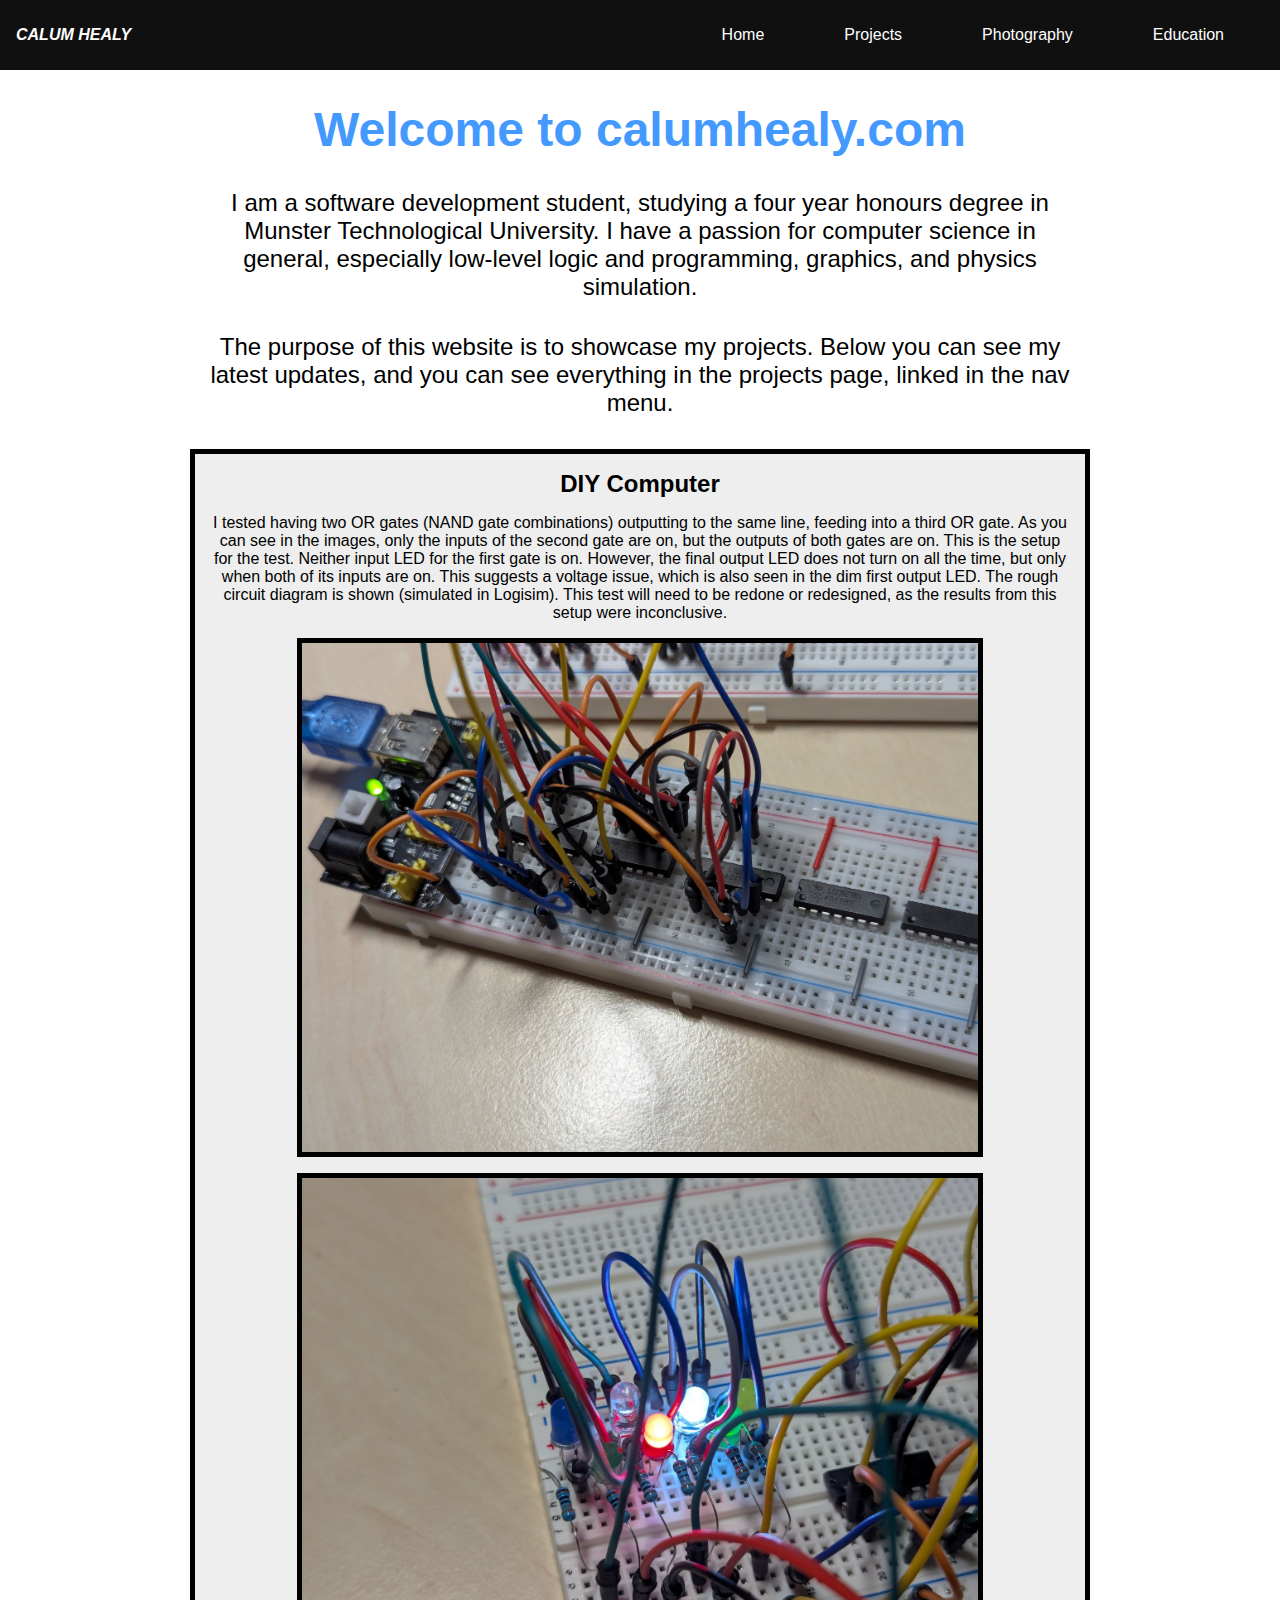
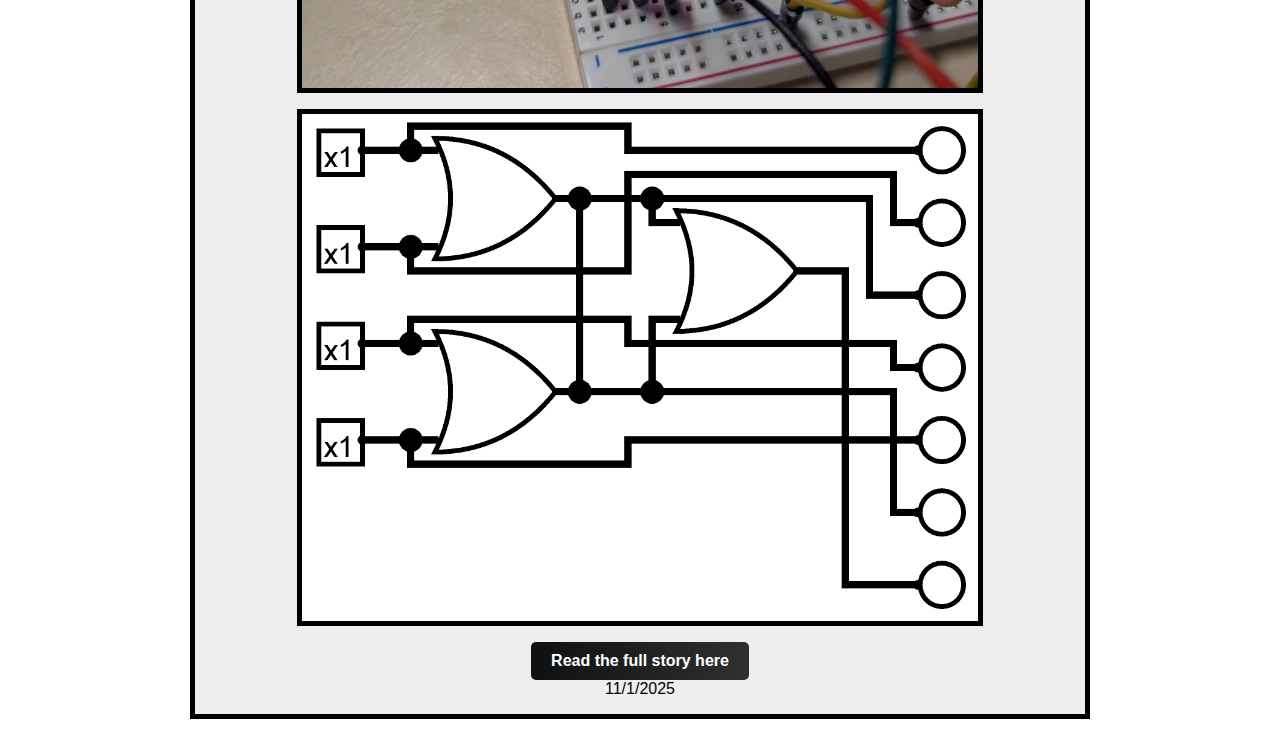
<file: Old_Site/index.html>
<!DOCTYPE html>
<html lang="en">
<head>
	<meta charset="UTF-8">
	<meta name="viewport" content="width=device-width, initial-scale=1.0">
	<title>CalumHealy.com</title>
	<meta http-equiv="Cache-Control" content="no-store, no-cache, must-revalidate, post-check=0, pre-check=0">
	<meta http-equiv="Pragma" content="no-cache">
	<meta http-equiv="Expires" content="0">
	<link rel="stylesheet" href="stylesThree.css" />
</head>
<body>

	<nav>
		<div class="logo">CALUM HEALY</div>
		<button class="mobile-menu-button" aria-label="Toggle Menu">☰</button>
		<div class="menu-thing">
			<ul class="nav-items">
				<li><a href="index.html">Home</a></li>
				<li><a href="projects.html">Projects</a></li>
				<li><a href="photography.html">Photography</a></li>
				<li><a href="education.html">Education</a></li>
			</ul>
		</div>
	</nav>
	<section class="hero">
		<div class="index_title"><h1>Welcome to calumhealy.com</h1></div>
		<div class="introduction_text"><p>I am a software development student, studying a four year honours degree in Munster Technological University. I have a passion for computer science in general, especially low-level logic and programming, graphics, and physics simulation. </p></div>
		<div class="preview_intro_text"><p1>The purpose of this website is to showcase my projects. Below you can see my latest updates, and you can see everything in the projects page, linked in the nav menu. </p1></div>
		<div class="projects_preview">
			<div class="list-item">
				<h2>DIY Computer</h2>
				<p1>I tested having two OR gates (NAND gate combinations) outputting to the same line, feeding into a third OR gate. As you can see in the images, only the inputs of the second gate are on, but the outputs of both gates are on. This is the setup for the test. Neither input LED for the first gate is on. However, the final output LED does not turn on all the time, but only when both of its inputs are on. This suggests a voltage issue, which is also seen in the dim first output LED. The rough circuit diagram is shown (simulated in Logisim). This test will need to be redone or redesigned, as the results from this setup were inconclusive. </p1>
				<img class="news_image_1" src="images/BufferTest1.jpg" alt="BufferTest">
				<img class="news_image_1" src="images/BufferTest2.jpg" alt="BufferTest">
				<img class="news_image_1" src="images/BufferTestCircuitDiagram.png" alt="BufferTestCircuitDiagram">
				<div class="blog-link"><a href="diycomputer.html">Read the full story here</a></div>
				<p1 class="project_item_date">11/1/2025</p1>
			</div>
		</div>
	</section>

	<script>
		document.addEventListener('DOMContentLoaded', function () {
		const mobileMenuButton = document.querySelector('.mobile-menu-button');
		const menuThing = document.querySelector('.menu-thing');
		const dropdownParent = document.querySelector('.nav-items li:nth-child(2)');

		// Toggle mobile menu visibility
		mobileMenuButton.addEventListener('click', function (event) {
			menuThing.classList.toggle('show');
			event.stopPropagation();
		});

		// Toggle dropdown menu for "Projects"
		dropdownParent.addEventListener('click', function (event) {
			// dropdownParent.querySelector('.dropdown').classList.toggle('show');
			const dropdown = dropdownParent.querySelector('.dropdown');
			dropdown.classList.toggle('show');
			event.stopPropagation();
		});

		// Close dropdowns when clicking outside
		document.addEventListener('click', function (event) {
			const isClickInsideMenu = menuThing.contains(event.target);
			const isClickInsideButton = mobileMenuButton.contains(event.target);
			if (!isClickInsideMenu && !isClickInsideButton) {
				menuThing.classList.remove('show');
			}
			const dropdown = dropdownParent.querySelector('.dropdown');
			if (!dropdownParent.contains(event.target)) {
				dropdown.classList.remove('show');
			}
		})
	});

	</script>


</body>
</html>
</file>
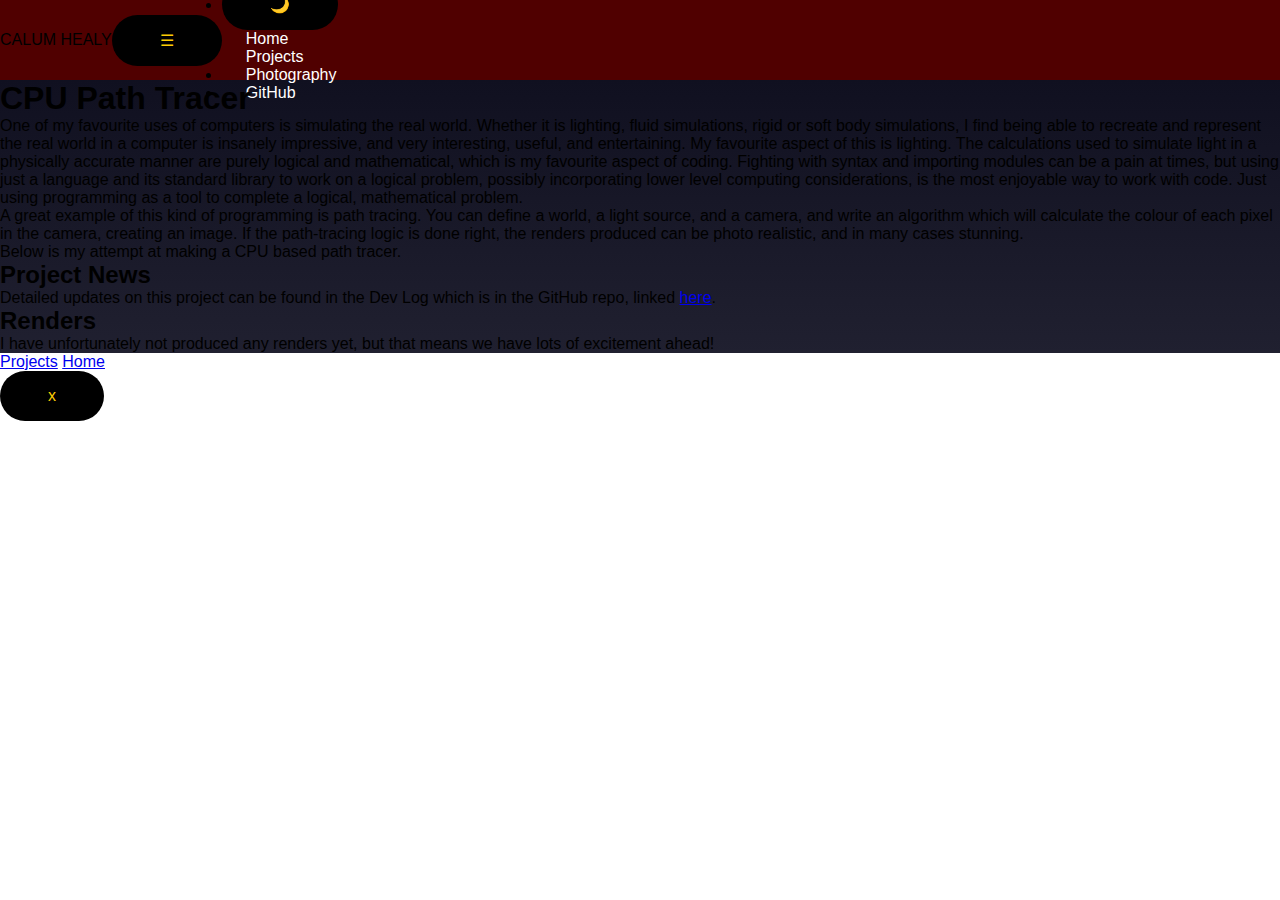
<file: cpu_path_tracer.html>
<!DOCTYPE html>
<html lang="en">
<head>
    <meta charset="UTF-8" />
    <meta name="viewport" content="width=device-width, initial-scale=1.0" />
    <title>CalumHealy.ie</title>

    <link rel="stylesheet" href="styles.css" />
</head>
<body>

  <!-- Navigation -->
    <nav class="nav">
        <div class="nav-logo">CALUM HEALY</div>

        <!-- <button class="theme-toggle" aria-label="Toggle theme">🌙</button> -->

        <button class="nav-toggle" aria-label="Toggle Menu">☰</button>

        <ul class="nav-links">
            <li><button class="theme-toggle" aria-label="Toggle theme">🌙</button></li>
            <li><a href="index.html">Home</a></li>
            <li><a href="projects.html">Projects</a></li>
            <li><a href="photography.html">Photography</a></li>
            <li><a href="https://www.github.com/CalumHealy">GitHub</a></li>
        </ul>
    </nav>

  <!-- Hero -->
    <main>
        <section class="hero">
            <div class="text_section">
                <h1>CPU Path Tracer</h1>
                <p class="hero-lead">One of my favourite uses of computers is simulating the real world. Whether it is lighting, fluid simulations, rigid or soft body simulations, I find being able to recreate and represent the real world in a computer is insanely impressive, and very interesting, useful, and entertaining. My favourite aspect of this is lighting. The calculations used to simulate light in a physically accurate manner are purely logical and mathematical, which is my favourite aspect of coding. Fighting with syntax and importing modules can be a pain at times, but using just a language and its standard library to work on a logical problem, possibly incorporating lower level computing considerations, is the most enjoyable way to work with code. Just using programming as a tool to complete a logical, mathematical problem.</p>
                <p class="hero-lead">A great example of this kind of programming is path tracing. You can define a world, a light source, and a camera, and write an algorithm which will calculate the colour of each pixel in the camera, creating an image. If the path-tracing logic is done right, the renders produced can be photo realistic, and in many cases stunning.</p>
                <p class="hero-lead">Below is my attempt at making a CPU based path tracer.</p>
            </div>
            <div class="text_section">
                <h2 class="section-title">Project News</h2>
                <p class="hero-lead">Detailed updates on this project can be found in the Dev Log which is in the GitHub repo, linked <a class="text_link" href="https://www.github.com/CalumHealy/OpenGL_CPU_Path_Tracer">here</a>.</p>
            </div>
            <div class="text_section">
                <h2 class="section-title">Renders</h2>
                <p class="hero-lead">I have unfortunately not produced any renders yet, but that means we have lots of excitement ahead!</p>
            </div>
        </section>

        <div class="page_bottom_nav">
            <a class="button" href="projects.html">Projects</a>
            <a class="button" href="index.html">Home</a>
        </div>
    </main>

    <!-- Nav button JS -->
    <script>
        const toggle = document.querySelector('.nav-toggle');
        const links = document.querySelector('.nav-links');

        toggle.addEventListener('click', () => {
        links.classList.toggle('show');
        });
    </script>

    <!-- Light/Dark toggle JS -->
    <script>
        const themeToggle = document.querySelector('.theme-toggle');
        const root = document.documentElement;

        // Load saved theme or system preference
        const savedTheme = localStorage.getItem('theme');
        const systemDark = window.matchMedia('(prefers-color-scheme: dark)').matches;

        if (savedTheme) {
            root.setAttribute('data-theme', savedTheme);
        } else if (systemDark) {
            root.setAttribute('data-theme', 'dark');
        }

        themeToggle.textContent = root.getAttribute('data-theme') === 'dark' ? '☀️' : '🌙';


        // Toggle theme
        themeToggle.addEventListener('click', () => {
            const currentTheme = root.getAttribute('data-theme');
            const newTheme = currentTheme === 'dark' ? 'light' : 'dark';

            root.setAttribute('data-theme', newTheme);
            localStorage.setItem('theme', newTheme);
            themeToggle.textContent = newTheme === 'dark' ? '☀️' : '🌙';
        });
    </script>

    <!-- Carousel JS -->
    <script>
        document.querySelectorAll('.card').forEach(card => {
        const carousel = card.querySelector('.carousel');
            if (!carousel) return; // <-- guard: skip cards with no carousel

            const slides = Array.from(carousel.querySelectorAll('.carousel-slide'));
            const prevBtn = card.querySelector('.carousel-btn.prev');
            const nextBtn = card.querySelector('.carousel-btn.next');

            // Ensure dots container exists inside the same wrapper (or create it)
            let dotsContainer = card.querySelector('.carousel-dots');
            if (!dotsContainer) {
                const wrapper = card.querySelector('.carousel-wrapper') || card;
                dotsContainer = document.createElement('div');
                dotsContainer.className = 'carousel-dots';
                wrapper.appendChild(dotsContainer);
            }

            // If 0 or 1 slide, hide controls and dots and do nothing else
            if (slides.length <= 1) {
                if (prevBtn) prevBtn.style.display = 'none';
                if (nextBtn) nextBtn.style.display = 'none';
                dotsContainer.style.display = 'none';
                return;
            }

            // Build dots
            dotsContainer.innerHTML = '';
            const dots = slides.map((_, i) => {
                const btn = document.createElement('button');
                btn.className = 'carousel-dot';
                btn.setAttribute('aria-label', `Go to slide ${i + 1}`);
                dotsContainer.appendChild(btn);
                return btn;
            });

            let currentIndex = 0;

            function update() {
                slides.forEach((s, i) => {
                s.style.display = i === currentIndex ? '' : 'none';
                dots[i].classList.toggle('active', i === currentIndex);
                });
            }

            // Initial render
            update();

            // Buttons
            if (prevBtn) prevBtn.addEventListener('click', () => {
                currentIndex = (currentIndex - 1 + slides.length) % slides.length;
                update();
            });
            if (nextBtn) nextBtn.addEventListener('click', () => {
                currentIndex = (currentIndex + 1) % slides.length;
                update();
            });

            // Dots
            dots.forEach((dot, i) => {
                dot.addEventListener('click', () => {
                currentIndex = i;
                update();
                });
            });
        });
    </script>


    <!-- Lightbox Modal -->
    <div class="lightbox" id="lightbox" aria-hidden="true">
        <div class="lightbox-backdrop"></div>
        <div class="lightbox-content" role="dialog" aria-modal="true">
            <button class="lightbox-close" aria-label="Close image">x</button>
            <img id="lightbox-img" alt="">
        </div>
    </div>

    <!-- Lightbox JavaScript -->
     <script>
        const lightbox = document.getElementById("lightbox");
        const lightboxImg = document.getElementById("lightbox-img");
        const closeBtn = document.querySelector(".lightbox-close");

        document.querySelectorAll(".carousel").forEach(carousel => {
            carousel.addEventListener("click", e => {
                const slide = e.target.closest(".carousel-slide");
                if (!slide) return;

                e.preventDefault();

                const fullSrc = slide.dataset.full;
                const altText = slide.querySelector("img")?.alt || "";

                lightboxImg.src = "";
                lightboxImg.alt = altText;

                lightbox.classList.add("active");
                lightbox.setAttribute("aria-hidden", "false");

                // Load full-res
                const img = new Image();
                img.src = fullSrc;
                img.onload = () => {
                    lightboxImg.src = fullSrc;
                };
            });
        });

        function closeLightbox() {
            lightbox.classList.remove("active");
            lightbox.setAttribute("aria-hidden", "true");
            lightboxImg.src = "";
        }

        closeBtn.addEventListener("click", closeLightbox);
        lightbox.querySelector(".lightbox-backdrop").addEventListener("click", closeLightbox);

        document.addEventListener("keydown", e => {
            if (e.key === "Escape") closeLightbox();
        });
    </script>

</body>
</html>
</file>
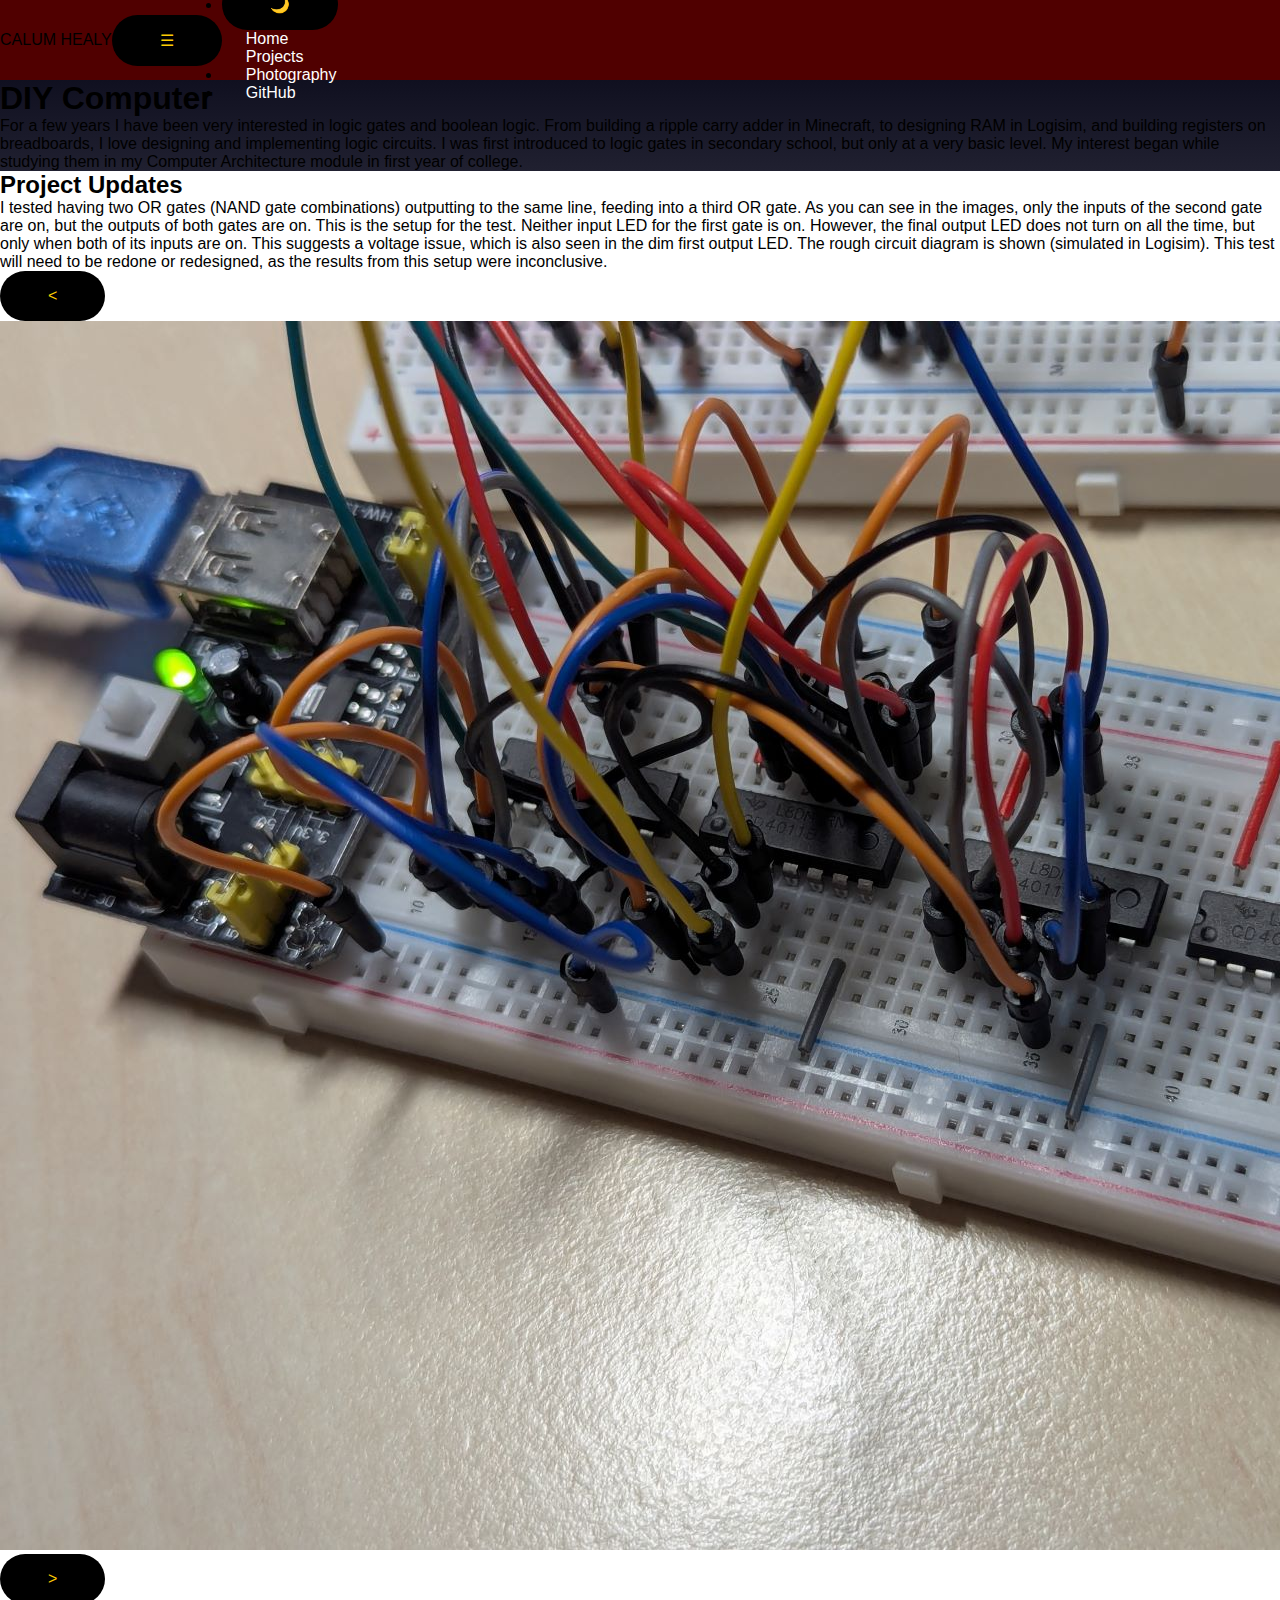
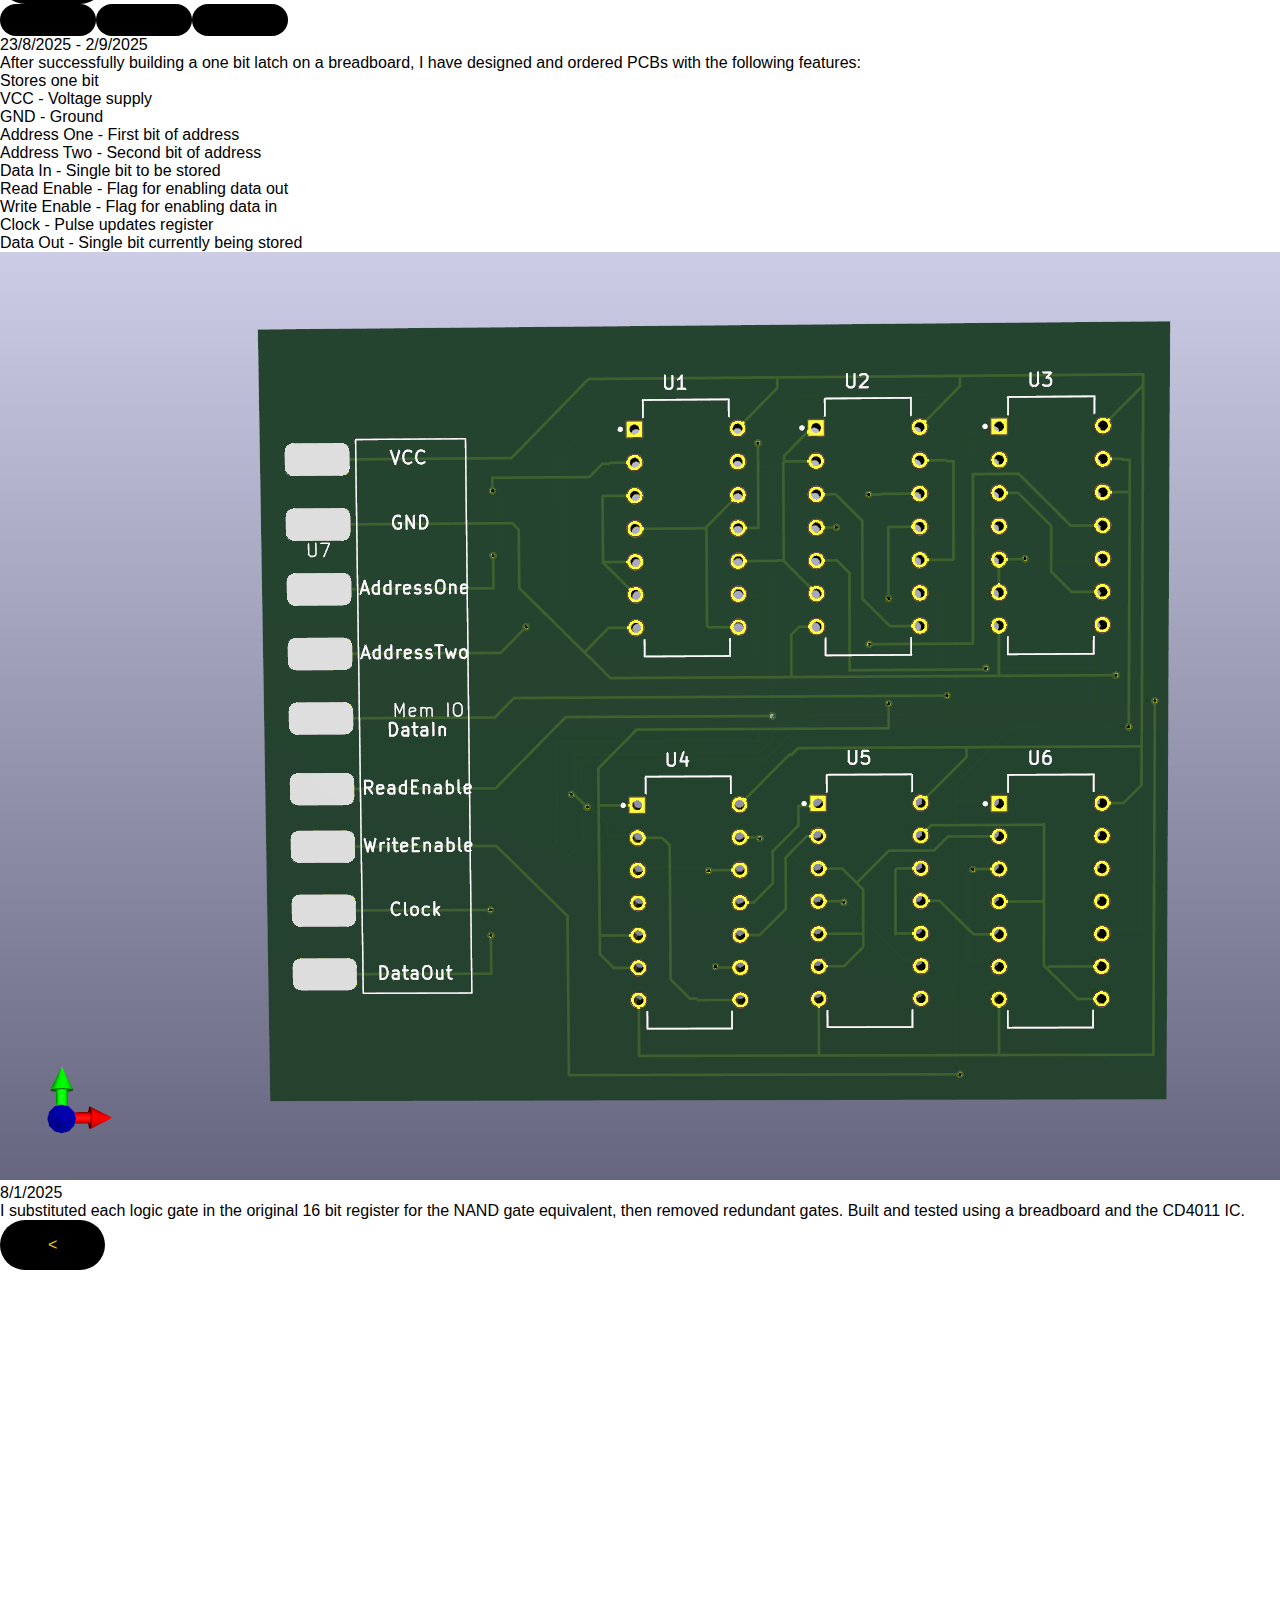
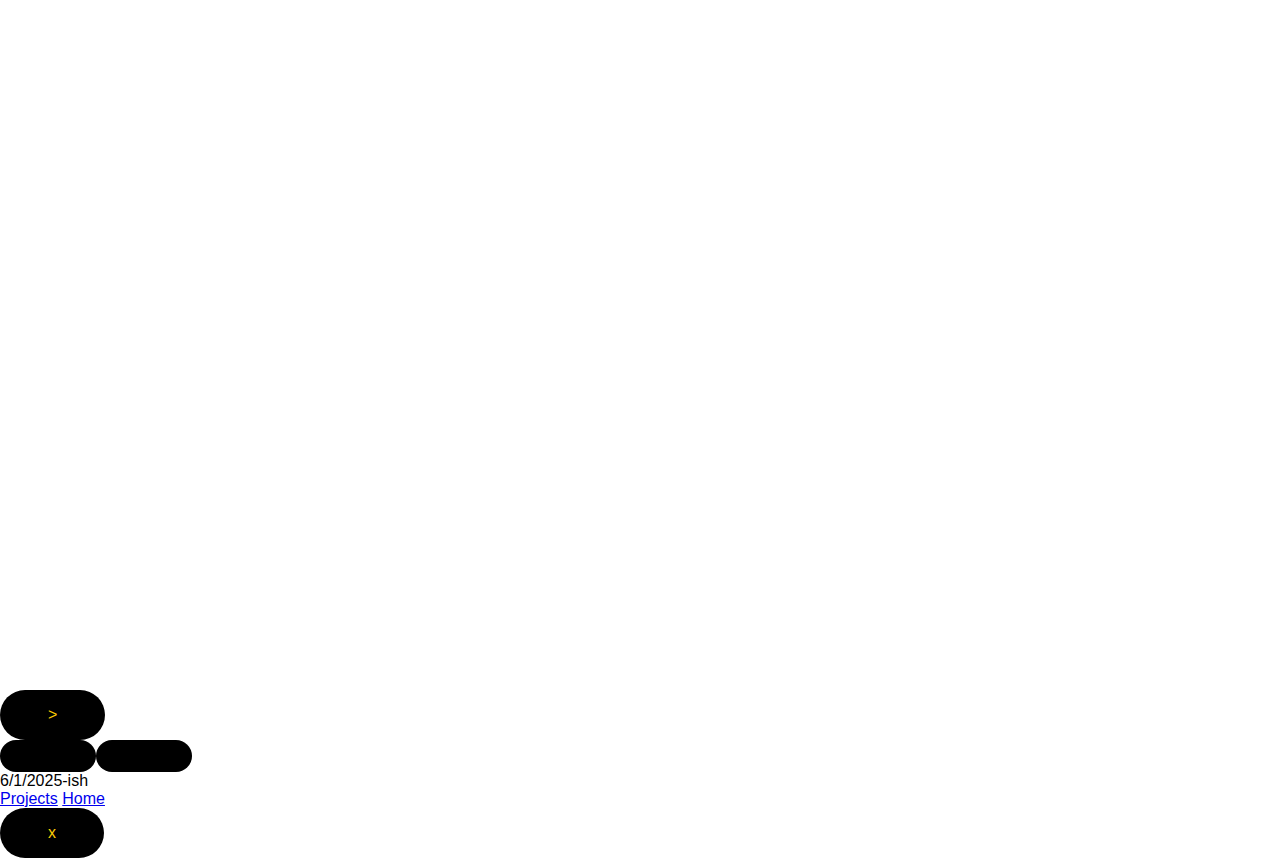
<file: diy_computer.html>
<!DOCTYPE html>
<html lang="en">
<head>
    <meta charset="UTF-8" />
    <meta name="viewport" content="width=device-width, initial-scale=1.0" />
    <title>CalumHealy.ie</title>

    <link rel="stylesheet" href="styles.css" />
</head>
<body>

  <!-- Navigation -->
    <nav class="nav">
        <div class="nav-logo">CALUM HEALY</div>

        <!-- <button class="theme-toggle" aria-label="Toggle theme">🌙</button> -->

        <button class="nav-toggle" aria-label="Toggle Menu">☰</button>

        <ul class="nav-links">
            <li><button class="theme-toggle" aria-label="Toggle theme">🌙</button></li>
            <li><a href="index.html">Home</a></li>
            <li><a href="projects.html">Projects</a></li>
            <li><a href="photography.html">Photography</a></li>
            <li><a href="https://www.github.com/CalumHealy">GitHub</a></li>
        </ul>
    </nav>

  <!-- Hero -->
    <main>
        <section class="hero">
        <h1>DIY Computer</h1>
        <p class="hero-lead">
            For a few years I have been very interested in logic gates and boolean logic. From building a ripple carry adder in Minecraft, to designing RAM in Logisim, and building registers on breadboards, I love designing and implementing logic circuits. I was first introduced to logic gates in secondary school, but only at a very basic level. My interest began while studying them in my Computer Architecture module in first year of college. 
        </p>

        <p class="hero-sub">
            <!-- Text can go here -->
        </p>
        <p class="hero-sub">
            <!-- Text can go here -->
        </p>
        </section>

        <h2 class="section-title">Project Updates</h2>

        <!-- Projects Preview -->
        <section class="section">
        <!-- <h2 class="section-title">Latest Project Updates</h2> -->

        <article class="card">
            <p>I tested having two OR gates (NAND gate combinations) outputting to the same line, feeding into a third OR gate. As you can see in the images, only the inputs of the second gate are on, but the outputs of both gates are on. This is the setup for the test. Neither input LED for the first gate is on. However, the final output LED does not turn on all the time, but only when both of its inputs are on. This suggests a voltage issue, which is also seen in the dim first output LED. The rough circuit diagram is shown (simulated in Logisim). This test will need to be redone or redesigned, as the results from this setup were inconclusive.</p>
            <div class="carousel-wrapper">
                <button class="carousel-btn prev" aria-label="Previous slide"><</button>

                <div class="carousel">
                    <a class="carousel-slide" href="images/BufferTest1.jpg" data-full="images/BufferTest1.jpg">
                        <img src="images/BufferTest1.jpg" alt="Buffer Test 1" loading="lazy" decoding="async">
                    </a>
                    <a class="carousel-slide" href="images/BufferTest2.jpg" data-full="images/BufferTest2.jpg">
                        <img src="images/BufferTest2.jpg" alt="Buffer Test 2" loading="lazy" decoding="async">
                    </a>
                    <a class="carousel-slide" href="images/BufferTestCircuitDiagram.png" data-full="images/BufferTestCircuitDiagram.png">
                        <img src="images/BufferTestCircuitDiagram.png" alt="Buffer Test Circuit Diagram" loading="lazy" decoding="async">
                    </a>
                </div>

                <button class="carousel-btn next" aria-label="Next slide">></button>
            </div>

            <div class="carousel-dots"></div>

            <div class="card-date">23/8/2025 - 2/9/2025</div>
        </article>

        <article class="card">
            <p>After successfully building a one bit latch on a breadboard, I have designed and ordered PCBs with the following features:</p>
            <ul>
                <li>Stores one bit</li>
                <li>VCC - Voltage supply</li>
                <li>GND - Ground</li>
                <li>Address One - First bit of address</li>
                <li>Address Two - Second bit of address</li>
                <li>Data In - Single bit to be stored</li>
                <li>Read Enable - Flag for enabling data out</li>
                <li>Write Enable - Flag for enabling data in</li>
                <li>Clock - Pulse updates register</li>
                <li>Data Out - Single bit currently being stored</li>
            </ul>
            <img src="images/16BitRegisterPCB-Front.png" alt="16 Bit Register Module PCB Front">

            <div class="card-date">8/1/2025</div>
        </article>

        <article class="card">
            <p>I substituted each logic gate in the original 16 bit register for the NAND gate equivalent, then removed redundant gates. Built and tested using a breadboard and the CD4011 IC.</p>
            <div class="carousel-wrapper">
                <button class="carousel-btn prev" aria-label="Previous slide"><</button>

                <div class="carousel">
                    <a class="carousel-slide" href="images/SixteenBitRegisterNAND.png" data-full="images/SixteenBitRegisterNAND.png">
                        <img src="images/SixteenBitRegisterNAND.png" alt="16 Bit Register NAND Gate Diagram" loading="lazy" decoding="async">
                    </a>
                    <a class="carousel-slide" href="images/BreadboardLatch.jpg" data-full="images/BreadboardLatch.jpg">
                        <img src="images/BreadboardLatch.jpg" alt="Breadboard Latch" loading="lazy" decoding="async">
                    </a>
                </div>

                 <button class="carousel-btn next" aria-label="Next slide">></button>
            </div>

            <div class="carousel-dots"></div>

            <div class="card-date">6/1/2025-ish</div>
        </article>

        </section>

        <div class="page_bottom_nav">
            <a class="button" href="projects.html">Projects</a>
            <a class="button" href="index.html">Home</a>
        </div>
    </main>

    <!-- Nav button JS -->
    <script>
        const toggle = document.querySelector('.nav-toggle');
        const links = document.querySelector('.nav-links');

        toggle.addEventListener('click', () => {
        links.classList.toggle('show');
        });
    </script>

    <!-- Light/Dark toggle JS -->
    <script>
        const themeToggle = document.querySelector('.theme-toggle');
        const root = document.documentElement;

        // Load saved theme or system preference
        const savedTheme = localStorage.getItem('theme');
        const systemDark = window.matchMedia('(prefers-color-scheme: dark)').matches;

        if (savedTheme) {
            root.setAttribute('data-theme', savedTheme);
        } else if (systemDark) {
            root.setAttribute('data-theme', 'dark');
        }

        themeToggle.textContent = root.getAttribute('data-theme') === 'dark' ? '☀️' : '🌙';


        // Toggle theme
        themeToggle.addEventListener('click', () => {
            const currentTheme = root.getAttribute('data-theme');
            const newTheme = currentTheme === 'dark' ? 'light' : 'dark';

            root.setAttribute('data-theme', newTheme);
            localStorage.setItem('theme', newTheme);
            themeToggle.textContent = newTheme === 'dark' ? '☀️' : '🌙';
        });
    </script>

    <!-- Carousel JS -->
    <script>
        document.querySelectorAll('.card').forEach(card => {
        const carousel = card.querySelector('.carousel');
            if (!carousel) return; // <-- guard: skip cards with no carousel

            const slides = Array.from(carousel.querySelectorAll('.carousel-slide'));
            const prevBtn = card.querySelector('.carousel-btn.prev');
            const nextBtn = card.querySelector('.carousel-btn.next');

            // Ensure dots container exists inside the same wrapper (or create it)
            let dotsContainer = card.querySelector('.carousel-dots');
            if (!dotsContainer) {
                const wrapper = card.querySelector('.carousel-wrapper') || card;
                dotsContainer = document.createElement('div');
                dotsContainer.className = 'carousel-dots';
                wrapper.appendChild(dotsContainer);
            }

            // If 0 or 1 slide, hide controls and dots and do nothing else
            if (slides.length <= 1) {
                if (prevBtn) prevBtn.style.display = 'none';
                if (nextBtn) nextBtn.style.display = 'none';
                dotsContainer.style.display = 'none';
                return;
            }

            // Build dots
            dotsContainer.innerHTML = '';
            const dots = slides.map((_, i) => {
                const btn = document.createElement('button');
                btn.className = 'carousel-dot';
                btn.setAttribute('aria-label', `Go to slide ${i + 1}`);
                dotsContainer.appendChild(btn);
                return btn;
            });

            let currentIndex = 0;

            function update() {
                slides.forEach((s, i) => {
                s.style.display = i === currentIndex ? '' : 'none';
                dots[i].classList.toggle('active', i === currentIndex);
                });
            }

            // Initial render
            update();

            // Buttons
            if (prevBtn) prevBtn.addEventListener('click', () => {
                currentIndex = (currentIndex - 1 + slides.length) % slides.length;
                update();
            });
            if (nextBtn) nextBtn.addEventListener('click', () => {
                currentIndex = (currentIndex + 1) % slides.length;
                update();
            });

            // Dots
            dots.forEach((dot, i) => {
                dot.addEventListener('click', () => {
                currentIndex = i;
                update();
                });
            });
        });
    </script>


    <!-- Lightbox Modal -->
    <div class="lightbox" id="lightbox" aria-hidden="true">
        <div class="lightbox-backdrop"></div>
        <div class="lightbox-content" role="dialog" aria-modal="true">
            <button class="lightbox-close" aria-label="Close image">x</button>
            <img id="lightbox-img" alt="">
        </div>
    </div>

    <!-- Lightbox JavaScript -->
     <script>
        const lightbox = document.getElementById("lightbox");
        const lightboxImg = document.getElementById("lightbox-img");
        const closeBtn = document.querySelector(".lightbox-close");

        document.querySelectorAll(".carousel").forEach(carousel => {
            carousel.addEventListener("click", e => {
                const slide = e.target.closest(".carousel-slide");
                if (!slide) return;

                e.preventDefault();

                const fullSrc = slide.dataset.full;
                const altText = slide.querySelector("img")?.alt || "";

                lightboxImg.src = "";
                lightboxImg.alt = altText;

                lightbox.classList.add("active");
                lightbox.setAttribute("aria-hidden", "false");

                // Load full-res
                const img = new Image();
                img.src = fullSrc;
                img.onload = () => {
                    lightboxImg.src = fullSrc;
                };
            });
        });

        function closeLightbox() {
            lightbox.classList.remove("active");
            lightbox.setAttribute("aria-hidden", "true");
            lightboxImg.src = "";
        }

        closeBtn.addEventListener("click", closeLightbox);
        lightbox.querySelector(".lightbox-backdrop").addEventListener("click", closeLightbox);

        document.addEventListener("keydown", e => {
            if (e.key === "Escape") closeLightbox();
        });
    </script>

</body>
</html>
</file>
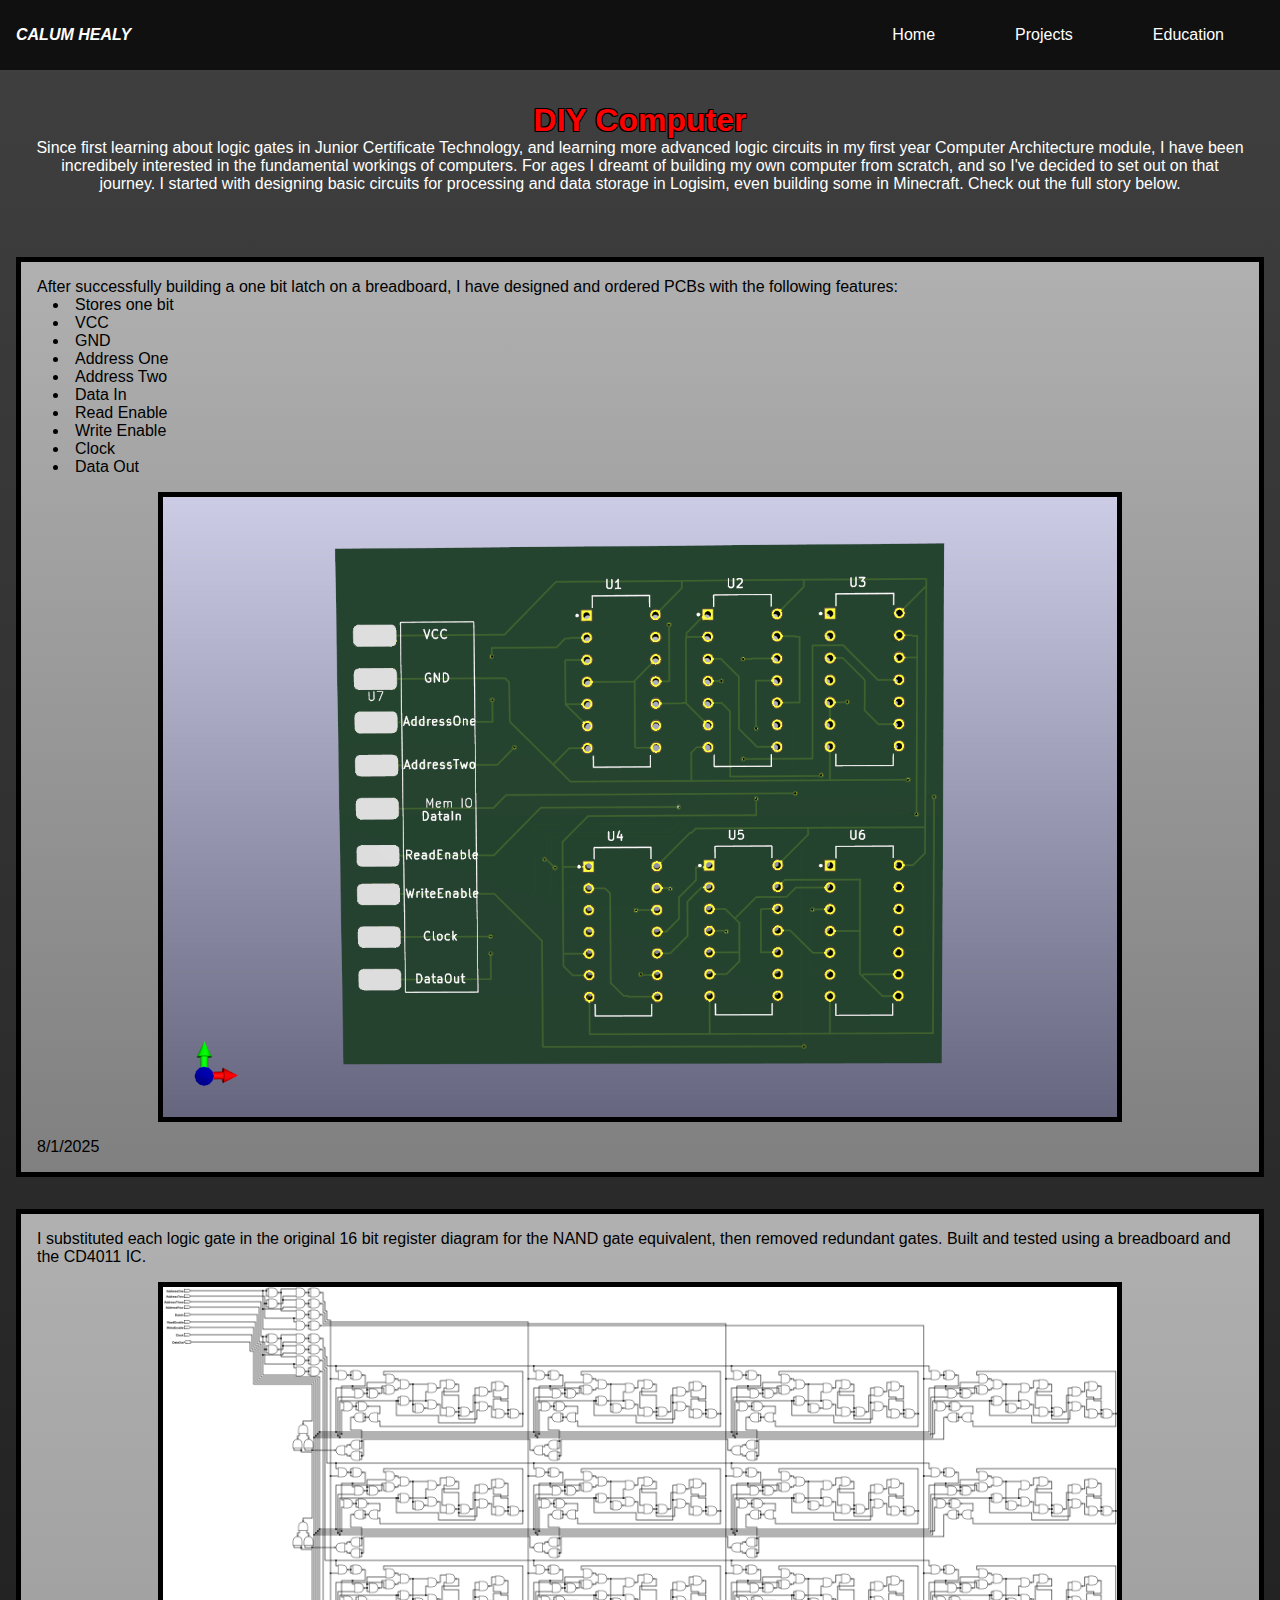
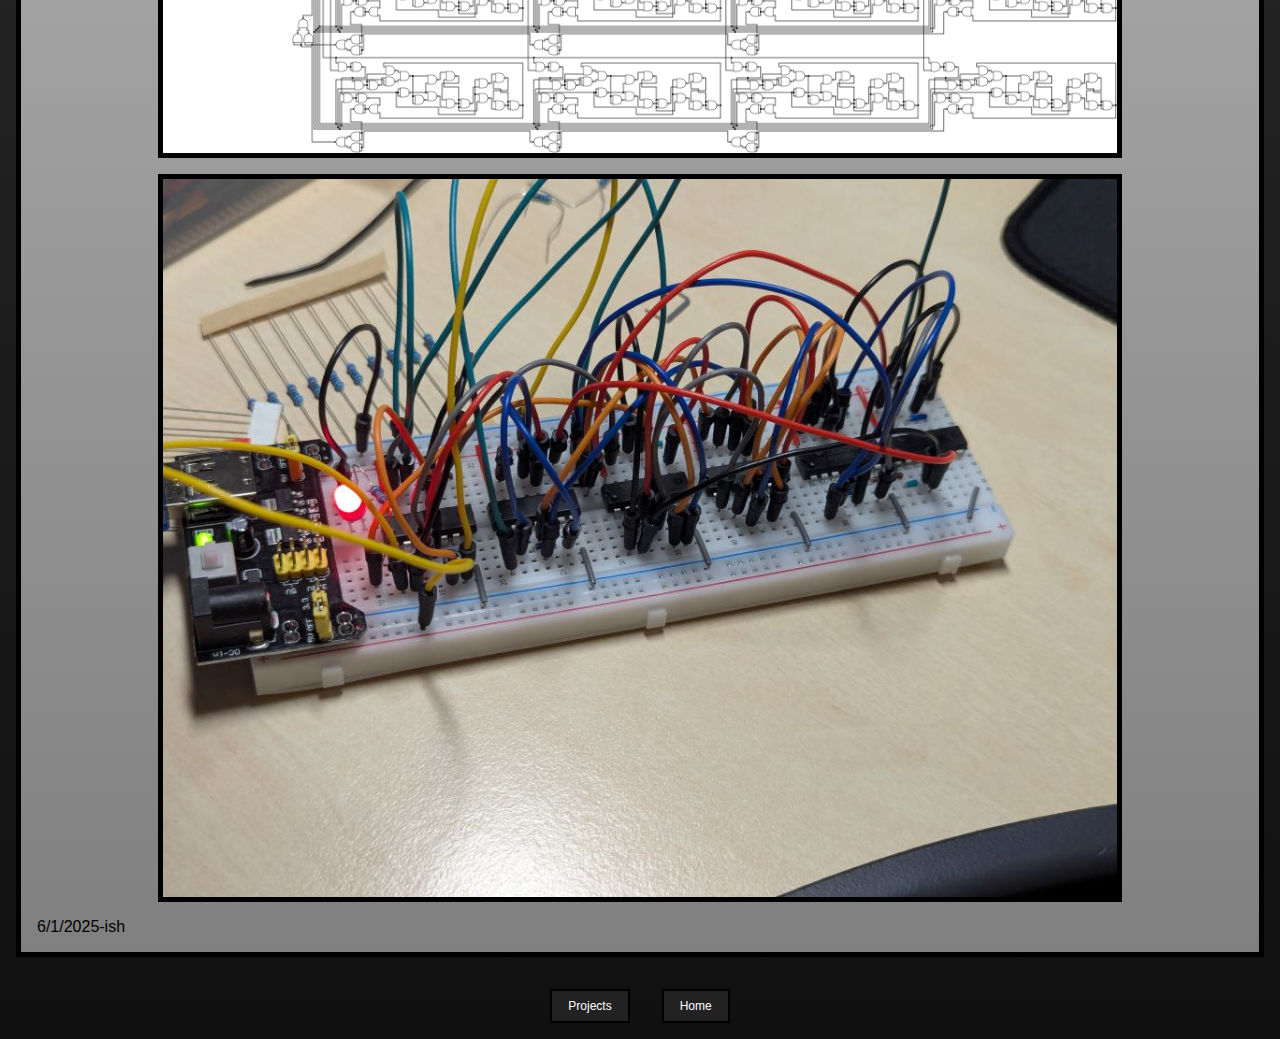
<file: diycomputer.html>
<!DOCTYPE html>
<html lang="en">
<head>
	<meta charset="UTF-8">
	<meta name="viewport" content="width=device-width, initial-scale=1.0">
	<title>CalumHealy.com</title>
	<meta http-equiv="Cache-Control" content="no-store, no-cache, must-revalidate, post-check=0, pre-check=0">
	<meta http-equiv="Pragma" content="no-cache">
	<meta http-equiv="Expires" content="0">
	<link rel="stylesheet" href="stylesTwo.css" />
</head>
<body>
    <nav>
		<div class="logo">CALUM HEALY</div>
		<button class="mobile-menu-button" aria-label="Toggle Menu">☰</button>
		<div class="menu-thing">
			<ul class="nav-items">
				<li><a href="index.html">Home</a></li>
				<li><a href="projects.html">Projects</a></li>
				<li><a href="education.html">Education</a></li>
			</ul>
		</div>
	</nav>
    <div class="project-intro">
        <h1>DIY Computer</h1>
        <p>Since first learning about logic gates in Junior Certificate Technology, and learning more advanced logic circuits in my first year Computer Architecture module, I have been incredibely interested in the fundamental workings of computers. For ages I dreamt of building my own computer from scratch, and so I've decided to set out on that journey. I started with designing basic circuits for processing and data storage in Logisim, even building some in Minecraft. Check out the full story below. </p>
    </div>
    <div class="project-story">
        <div class="story-item">
            <p>After successfully building a one bit latch on a breadboard, I have designed and ordered PCBs with the following features: </p>
            <ul>
                <li>Stores one bit</li>
                <li>VCC</li>
                <li>GND</li>
                <li>Address One</li>
                <li>Address Two</li>
                <li>Data In</li>
                <li>Read Enable</li>
                <li>Write Enable</li>
                <li>Clock</li>
                <li>Data Out</li>
            </ul>
            <img class="diy_computer_news_image_3" src="images/16BitRegisterPCB-Front.png" alt="Latch PCB">
            <!-- <div class="blog-link"><a href="diycomputer.html">Read the full story here</a></div> -->
            <p>8/1/2025</p>
        </div>
        <div class="story-item">
            <p>I substituted each logic gate in the original 16 bit register diagram for the NAND gate equivalent, then removed redundant gates. Built and tested using a breadboard and the CD4011 IC.</p>
            <img class="diy_computer_news_image_1" src="images/SixteenBitRegisterNAND.png" alt="NAND Gate Latch Diagram">
            <img class="diy_computer_news_image_2" src="images/BreadboardLatch.jpg" alt="Breadboard Latch">
            <p>6/1/2025-ish</p>
        </div>
    </div>
    <div class="project-page-nav">
        <a href="projects.html"><button class="project-page-nav-button">Projects</button></a>
        <a href="index.html"><button class="project-page-nav-button">Home</button></a>
    </div>

    <script>
		document.addEventListener('DOMContentLoaded', function () {
		const mobileMenuButton = document.querySelector('.mobile-menu-button');
		const menuThing = document.querySelector('.menu-thing');
		const dropdownParent = document.querySelector('.nav-items li:nth-child(2)');

		// Toggle mobile menu visibility
		mobileMenuButton.addEventListener('click', function (event) {
			menuThing.classList.toggle('show');
			event.stopPropagation();
		});

		// Toggle dropdown menu for "Projects"
		dropdownParent.addEventListener('click', function (event) {
			// dropdownParent.querySelector('.dropdown').classList.toggle('show');
			const dropdown = dropdownParent.querySelector('.dropdown');
			dropdown.classList.toggle('show');
			event.stopPropagation();
		});

		// Close dropdowns when clicking outside
		document.addEventListener('click', function (event) {
			const isClickInsideMenu = menuThing.contains(event.target);
			const isClickInsideButton = mobileMenuButton.contains(event.target);
			if (!isClickInsideMenu && !isClickInsideButton) {
				menuThing.classList.remove('show');
			}
			const dropdown = dropdownParent.querySelector('.dropdown');
			if (!dropdownParent.contains(event.target)) {
				dropdown.classList.remove('show');
			}
		})
	});

	</script>
</body>
</html>
</file>
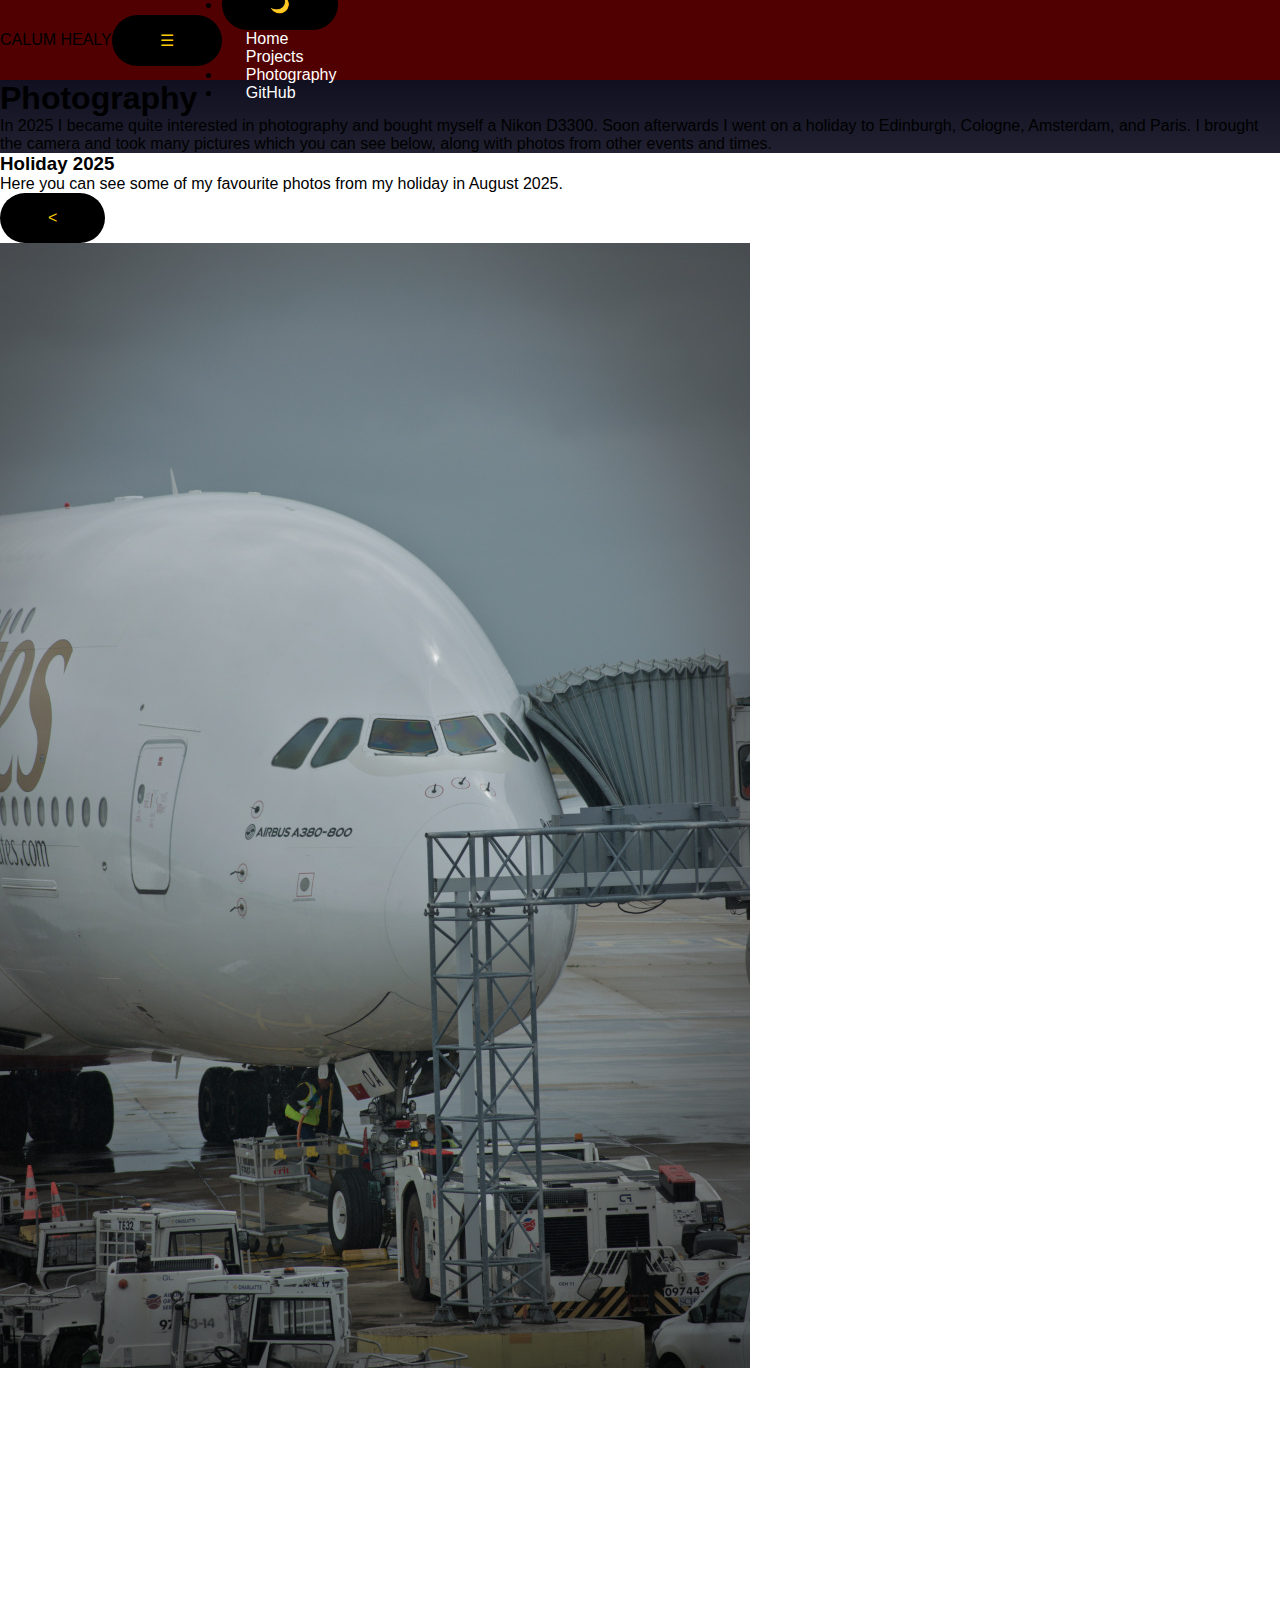
<file: photography.html>
<!DOCTYPE html>
<html lang="en">
<head>
    <meta charset="UTF-8" />
    <meta name="viewport" content="width=device-width, initial-scale=1.0" />
    <title>CalumHealy.ie</title>

    <link rel="stylesheet" href="styles.css" />
</head>
<body>

  <!-- Navigation -->
    <nav class="nav">
        <div class="nav-logo">CALUM HEALY</div>

        <!-- <button class="theme-toggle" aria-label="Toggle theme">🌙</button> -->

        <button class="nav-toggle" aria-label="Toggle Menu">☰</button>

        <ul class="nav-links">
            <li><button class="theme-toggle" aria-label="Toggle theme">🌙</button></li>
            <li><a href="index.html">Home</a></li>
            <li><a href="projects.html">Projects</a></li>
            <li><a href="photography.html">Photography</a></li>
            <li><a href="https://www.github.com/CalumHealy">GitHub</a></li>
        </ul>
    </nav>

  <!-- Hero -->
    <main>
        <section class="hero">
        <h1>Photography</h1>
        <p class="hero-lead">
            In 2025 I became quite interested in photography and bought myself a Nikon D3300. Soon afterwards I went on a holiday to Edinburgh, Cologne, Amsterdam, and Paris. I brought the camera and took many pictures which you can see below, along with photos from other events and times. 
        </p>

        <p class="hero-sub">
            <!-- Text can go here -->
        </p>
        <p class="hero-sub">
            <!-- Text can go here -->
        </p>
        </section>

        <!-- Projects Preview -->
        <section class="section">
        <!-- <h2 class="section-title">Latest Project Updates</h2> -->

        <article class="card">
            <h3>Holiday 2025</h3>

            <p>
            Here you can see some of my favourite photos from my holiday in August 2025. 
            </p>
            <div class="carousel-wrapper">
                <button class="carousel-btn prev" aria-label="Previous slide"><</button>

                <div class="carousel">
                    <a class="carousel-slide" href="images/Full_Res/Holiday1.jpg" data-full="images/Full_Res/Holiday1.jpg">
                        <img src="images/Thumbnails/Holiday1.jpg" alt="Holiday 1" loading="lazy" decoding="async">
                    </a>
                    <a class="carousel-slide" href="images/Full_Res/Holiday2.jpg" data-full="images/Full_Res/Holiday2.jpg">
                        <img src="images/Thumbnails/Holiday2.jpg" alt="Holiday 2" loading="lazy" decoding="async">
                    </a>
                    <a class="carousel-slide" href="images/Full_Res/Holiday3.jpg" data-full="images/Full_Res/Holiday3.jpg">
                        <img src="images/Thumbnails/Holiday3.jpg" alt="Holiday 3" loading="lazy" decoding="async">
                    </a>
                    <a class="carousel-slide" href="images/Full_Res/Holiday4.jpg" data-full="images/Full_Res/Holiday4.jpg">
                        <img src="images/Thumbnails/Holiday4.jpg" alt="Holiday 4" loading="lazy" decoding="async">
                    </a>
                    <a class="carousel-slide" href="images/Full_Res/Holiday5.jpg" data-full="images/Full_Res/Holiday5.jpg">
                        <img src="images/Thumbnails/Holiday5.jpg" alt="Holiday 5" loading="lazy" decoding="async">
                    </a>
                    <a class="carousel-slide" href="images/Full_Res/Holiday6.jpg" data-full="images/Full_Res/Holiday6.jpg">
                        <img src="images/Thumbnails/Holiday6.jpg" alt="Holiday 6" loading="lazy" decoding="async">
                    </a>
                    <a class="carousel-slide" href="images/Full_Res/Holiday7.jpg" data-full="images/Full_Res/Holiday7.jpg">
                        <img src="images/Thumbnails/Holiday7.jpg" alt="Holiday 7" loading="lazy" decoding="async">
                    </a>
                    <a class="carousel-slide" href="images/Full_Res/Holiday8.jpg" data-full="images/Full_Res/Holiday8.jpg">
                        <img src="images/Thumbnails/Holiday8.jpg" alt="Holiday 8" loading="lazy" decoding="async">
                    </a>
                    <a class="carousel-slide" href="images/Full_Res/Holiday9.jpg" data-full="images/Full_Res/Holiday9.jpg">
                        <img src="images/Thumbnails/Holiday9.jpg" alt="Holiday 9" loading="lazy" decoding="async">
                    </a>
                    <a class="carousel-slide" href="images/Full_Res/Holiday10.jpg" data-full="images/Full_Res/Holiday10.jpg">
                        <img src="images/Thumbnails/Holiday10.jpg" alt="Holiday 10" loading="lazy" decoding="async">
                    </a>
                    <a class="carousel-slide" href="images/Full_Res/Holiday11.jpg" data-full="images/Full_Res/Holiday11.jpg">
                        <img src="images/Thumbnails/Holiday11.jpg" alt="Holiday 11" loading="lazy" decoding="async">
                    </a>
                    <a class="carousel-slide" href="images/Full_Res/Holiday12.jpg" data-full="images/Full_Res/Holiday12.jpg">
                        <img src="images/Thumbnails/Holiday12.jpg" alt="Holiday 12" loading="lazy" decoding="async">
                    </a>
                    <a class="carousel-slide" href="images/Full_Res/Holiday13.jpg" data-full="images/Full_Res/Holiday13.jpg">
                        <img src="images/Thumbnails/Holiday13.jpg" alt="Holiday 13" loading="lazy" decoding="async">
                    </a>
                    <a class="carousel-slide" href="images/Full_Res/Holiday14.jpg" data-full="images/Full_Res/Holiday14.jpg">
                        <img src="images/Thumbnails/Holiday14.jpg" alt="Holiday 14" loading="lazy" decoding="async">
                    </a>
                    <a class="carousel-slide" href="images/Full_Res/Holiday15.jpg" data-full="images/Full_Res/Holiday15.jpg">
                        <img src="images/Thumbnails/Holiday15.jpg" alt="Holiday 15" loading="lazy" decoding="async">
                    </a>
                    <a class="carousel-slide" href="images/Full_Res/Holiday16.jpg" data-full="images/Full_Res/Holiday16.jpg">
                        <img src="images/Thumbnails/Holiday16.jpg" alt="Holiday 16" loading="lazy" decoding="async">
                    </a>
                    <a class="carousel-slide" href="images/Full_Res/Holiday17.jpg" data-full="images/Full_Res/Holiday17.jpg">
                        <img src="images/Thumbnails/Holiday17.jpg" alt="Holiday 17" loading="lazy" decoding="async">
                    </a>
                    <a class="carousel-slide" href="images/Full_Res/Holiday18.jpg" data-full="images/Full_Res/Holiday18.jpg">
                        <img src="images/Thumbnails/Holiday18.jpg" alt="Holiday 18" loading="lazy" decoding="async">
                    </a>
                    <a class="carousel-slide" href="images/Full_Res/Holiday19.jpg" data-full="images/Full_Res/Holiday19.jpg">
                        <img src="images/Thumbnails/Holiday19.jpg" alt="Holiday 19" loading="lazy" decoding="async">
                    </a>
                    <a class="carousel-slide" href="images/Full_Res/Holiday20.jpg" data-full="images/Full_Res/Holiday20.jpg">
                        <img src="images/Thumbnails/Holiday20.jpg" alt="Holiday 20" loading="lazy" decoding="async">
                    </a>
                    <a class="carousel-slide" href="images/Full_Res/Holiday21.jpg" data-full="images/Full_Res/Holiday21.jpg">
                        <img src="images/Thumbnails/Holiday21.jpg" alt="Holiday 21" loading="lazy" decoding="async">
                    </a>
                    <a class="carousel-slide" href="images/Full_Res/Holiday22.jpg" data-full="images/Full_Res/Holiday22.jpg">
                        <img src="images/Thumbnails/Holiday22.jpg" alt="Holiday 22" loading="lazy" decoding="async">
                    </a>
                    <a class="carousel-slide" href="images/Full_Res/Holiday23.jpg" data-full="images/Full_Res/Holiday23.jpg">
                        <img src="images/Thumbnails/Holiday23.jpg" alt="Holiday 23" loading="lazy" decoding="async">
                    </a>
                    <a class="carousel-slide" href="images/Full_Res/Holiday24.jpg" data-full="images/Full_Res/Holiday24.jpg">
                        <img src="images/Thumbnails/Holiday24.jpg" alt="Holiday 24" loading="lazy" decoding="async">
                    </a>
                    <a class="carousel-slide" href="images/Full_Res/Holiday25.jpg" data-full="images/Full_Res/Holiday25.jpg">
                        <img src="images/Thumbnails/Holiday25.jpg" alt="Holiday 25" loading="lazy" decoding="async">
                    </a>
                    <a class="carousel-slide" href="images/Full_Res/Holiday26.jpg" data-full="images/Full_Res/Holiday26.jpg">
                        <img src="images/Thumbnails/Holiday26.jpg" alt="Holiday 26" loading="lazy" decoding="async">
                    </a>
                    <a class="carousel-slide" href="images/Full_Res/Holiday27.jpg" data-full="images/Full_Res/Holiday27.jpg">
                        <img src="images/Thumbnails/Holiday27.jpg" alt="Holiday 27" loading="lazy" decoding="async">
                    </a>
                    <a class="carousel-slide" href="images/Full_Res/Holiday28.jpg" data-full="images/Full_Res/Holiday28.jpg">
                        <img src="images/Thumbnails/Holiday28.jpg" alt="Holiday 28" loading="lazy" decoding="async">
                    </a>
                </div>

                 <button class="carousel-btn next" aria-label="Next slide">></button>
            </div>

            <div class="carousel-dots"></div>

            <!-- <a class="button" href="optional link to something">Link text goes here</a> -->

            <div class="card-date">23/8/2025 - 2/9/2025</div>
        </article>

        <article class="card">
            <h3>My car</h3>

            <p>
            Here are a few simple photos of my car. 
            </p>

            <div class="carousel-wrapper">
                <button class="carousel-btn prev" aria-label="Previous slide"><</button>

                <div class="carousel">
                    <a class="carousel-slide" href="images/Full_Res/Car1.jpg" data-full="images/Full_Res/Car1.jpg">
                        <img src="images/Thumbnails/Car1.jpg" alt="Car 1" loading="lazy" decoding="async">
                    </a>
                    <a class="carousel-slide" href="images/Full_Res/Car2.jpg" data-full="images/Full_Res/Car2.jpg">
                        <img src="images/Thumbnails/Car2.jpg" alt="Car 2" loading="lazy" decoding="async">
                    </a>
                    <a class="carousel-slide" href="images/Full_Res/Car3.jpg" data-full="images/Full_Res/Car3.jpg">
                        <img src="images/Thumbnails/Car3.jpg" alt="Car 3" loading="lazy" decoding="async">
                    </a>
                    <a class="carousel-slide" href="images/Full_Res/Car4.jpg" data-full="images/Full_Res/Car4.jpg">
                        <img src="images/Thumbnails/Car4.jpg" alt="Car 4" loading="lazy" decoding="async">
                    </a>
                </div>

                 <button class="carousel-btn next" aria-label="Next slide">></button>
            </div>

            <div class="carousel-dots"></div>

            <!-- <a class="button" href="optional link to something">Link text goes here</a> -->

            <div class="card-date">1/10/2025</div>
        </article>
        </section>
    </main>

    <!-- Nav button JS -->
    <script>
        const toggle = document.querySelector('.nav-toggle');
        const links = document.querySelector('.nav-links');

        toggle.addEventListener('click', () => {
        links.classList.toggle('show');
        });
    </script>

    <!-- Light/Dark toggle JS -->
    <script>
        const themeToggle = document.querySelector('.theme-toggle');
        const root = document.documentElement;

        // Load saved theme or system preference
        const savedTheme = localStorage.getItem('theme');
        const systemDark = window.matchMedia('(prefers-color-scheme: dark)').matches;

        if (savedTheme) {
            root.setAttribute('data-theme', savedTheme);
        } else if (systemDark) {
            root.setAttribute('data-theme', 'dark');
        }

        themeToggle.textContent = root.getAttribute('data-theme') === 'dark' ? '☀️' : '🌙';


        // Toggle theme
        themeToggle.addEventListener('click', () => {
            const currentTheme = root.getAttribute('data-theme');
            const newTheme = currentTheme === 'dark' ? 'light' : 'dark';

            root.setAttribute('data-theme', newTheme);
            localStorage.setItem('theme', newTheme);
            themeToggle.textContent = newTheme === 'dark' ? '☀️' : '🌙';
        });
    </script>

    <!-- Carousel JS -->
    <script>
        document.querySelectorAll('.card').forEach(card => {
        const carousel = card.querySelector('.carousel');
        const slides = Array.from(carousel.children);
        const dotsContainer = card.querySelector('.carousel-dots');
        const prevBtn = card.querySelector('.carousel-btn.prev');
        const nextBtn = card.querySelector('.carousel-btn.next');

        let currentIndex = 0;

        // Create dots
        slides.forEach((_, index) => {
            const dot = document.createElement('button');
            if (index === 0) dot.classList.add('active');
            dot.addEventListener('click', () => scrollToSlide(index));
            dotsContainer.appendChild(dot);
        });

        const dots = Array.from(dotsContainer.children);

        function scrollToSlide(index) {
            carousel.scrollTo({
            left: carousel.clientWidth * index,
            behavior: 'smooth'
            });
            currentIndex = index;
            updateDots();
        }

        function updateDots() {
            dots.forEach(dot => dot.classList.remove('active'));
            dots[currentIndex]?.classList.add('active');
        }

        prevBtn.addEventListener('click', () => {
            if (currentIndex > 0) scrollToSlide(currentIndex - 1);
        });

        nextBtn.addEventListener('click', () => {
            if (currentIndex < slides.length - 1) scrollToSlide(currentIndex + 1);
        });

        carousel.addEventListener('scroll', () => {
            const index = Math.round(carousel.scrollLeft / carousel.clientWidth);
            if (index !== currentIndex) {
            currentIndex = index;
            updateDots();
            }
        });
        });
    </script>

    <!-- Lightbox Modal -->
    <div class="lightbox" id="lightbox" aria-hidden="true">
        <div class="lightbox-backdrop"></div>
        <div class="lightbox-content" role="dialog" aria-modal="true">
            <button class="lightbox-close" aria-label="Close image">x</button>
            <img id="lightbox-img" alt="">
        </div>
    </div>

    <!-- Lightbox JavaScript -->
     <script>
        const lightbox = document.getElementById("lightbox");
        const lightboxImg = document.getElementById("lightbox-img");
        const closeBtn = document.querySelector(".lightbox-close");

        document.querySelectorAll(".carousel").forEach(carousel => {
            carousel.addEventListener("click", e => {
                const slide = e.target.closest(".carousel-slide");
                if (!slide) return;

                e.preventDefault();

                const fullSrc = slide.dataset.full;
                const altText = slide.querySelector("img")?.alt || "";

                lightboxImg.src = "";
                lightboxImg.alt = altText;

                lightbox.classList.add("active");
                lightbox.setAttribute("aria-hidden", "false");

                // Load full-res
                const img = new Image();
                img.src = fullSrc;
                img.onload = () => {
                    lightboxImg.src = fullSrc;
                };
            });
        });

        function closeLightbox() {
            lightbox.classList.remove("active");
            lightbox.setAttribute("aria-hidden", "true");
            lightboxImg.src = "";
        }

        closeBtn.addEventListener("click", closeLightbox);
        lightbox.querySelector(".lightbox-backdrop").addEventListener("click", closeLightbox);

        document.addEventListener("keydown", e => {
            if (e.key === "Escape") closeLightbox();
        });
    </script>

</body>
</html>
</file>
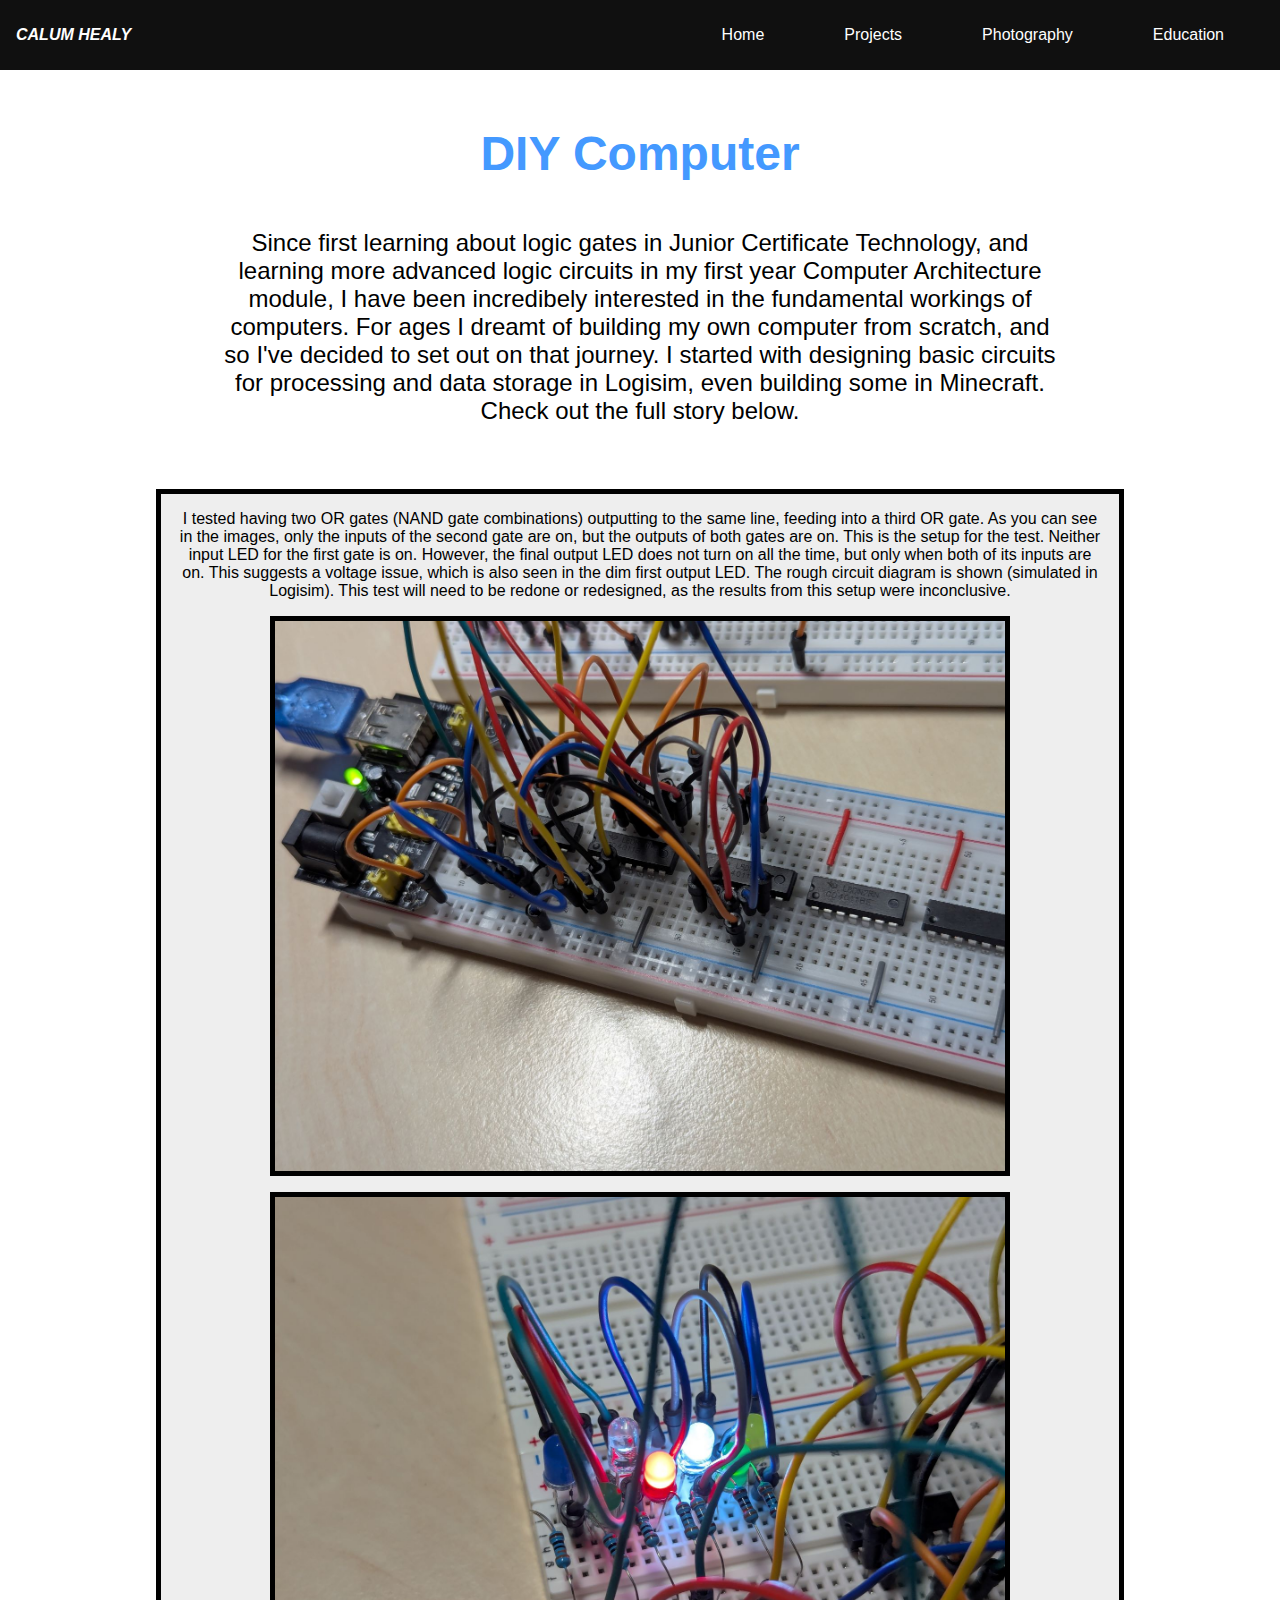
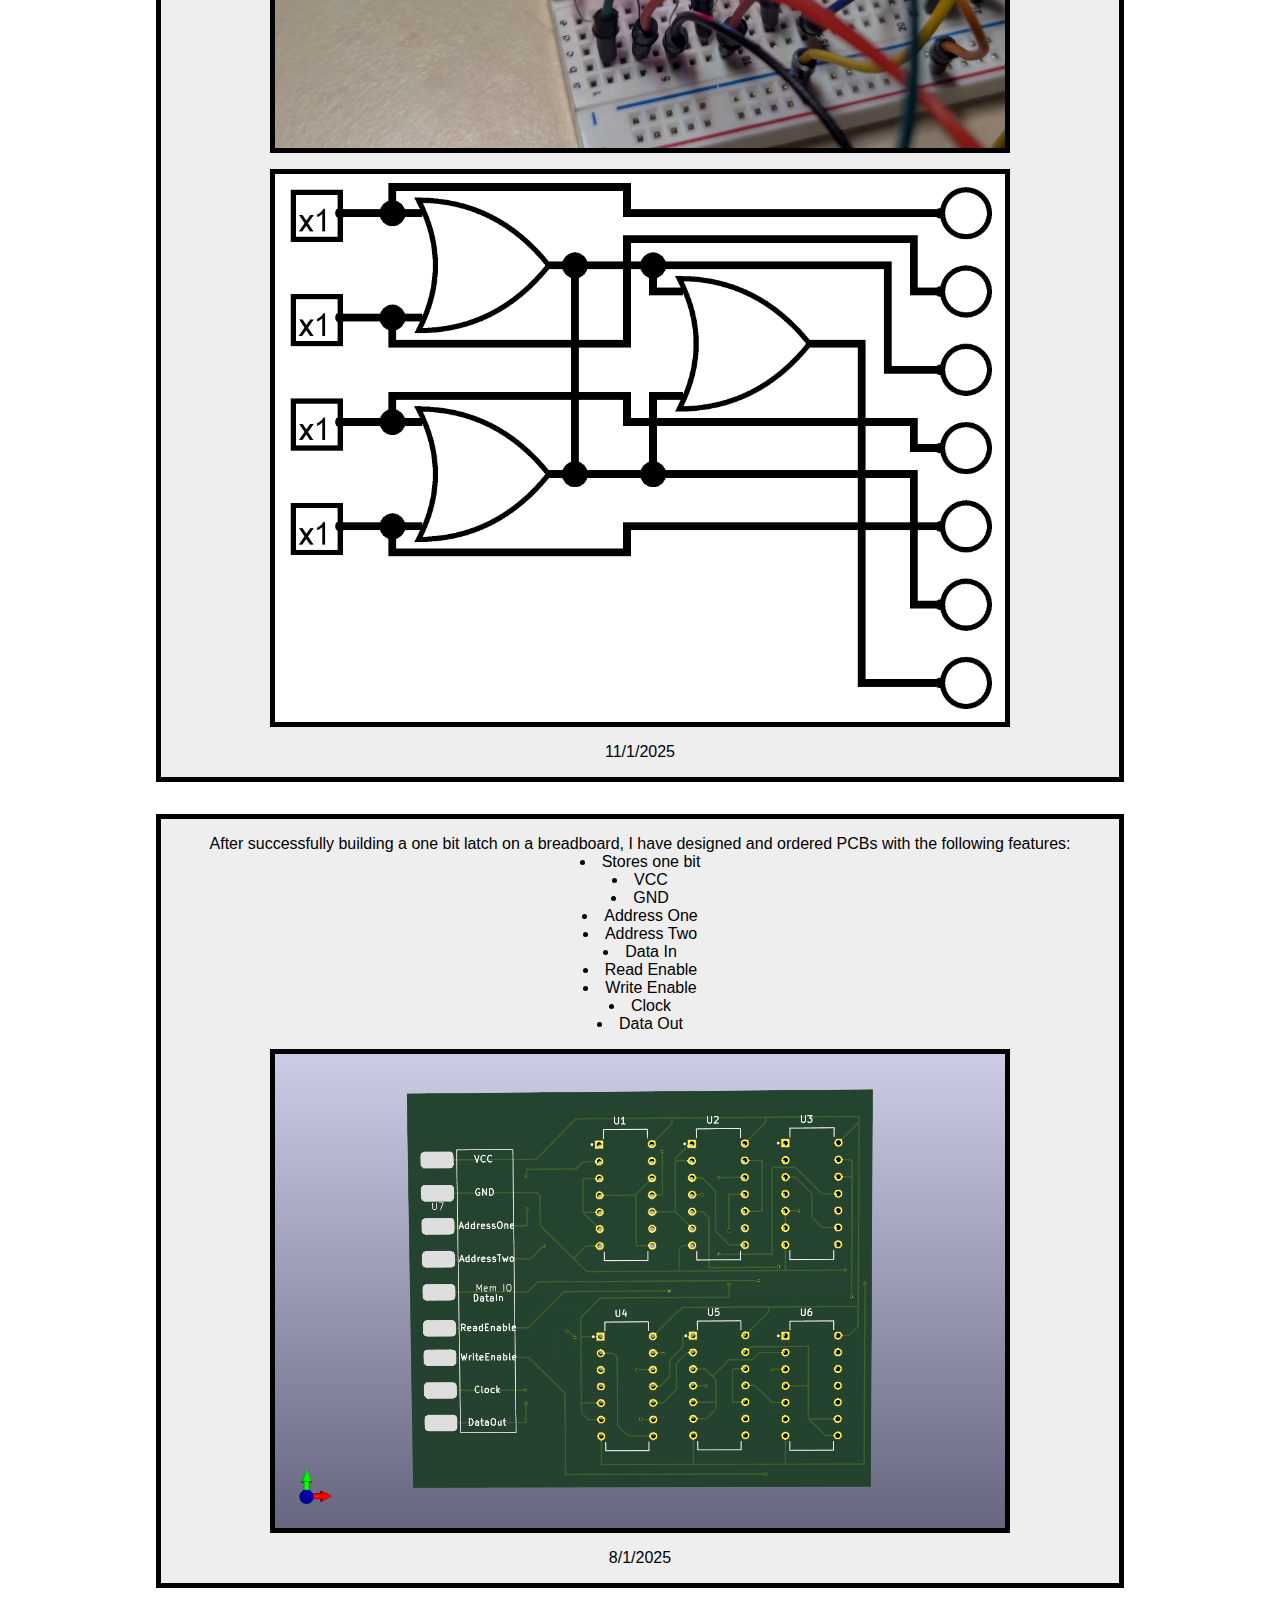
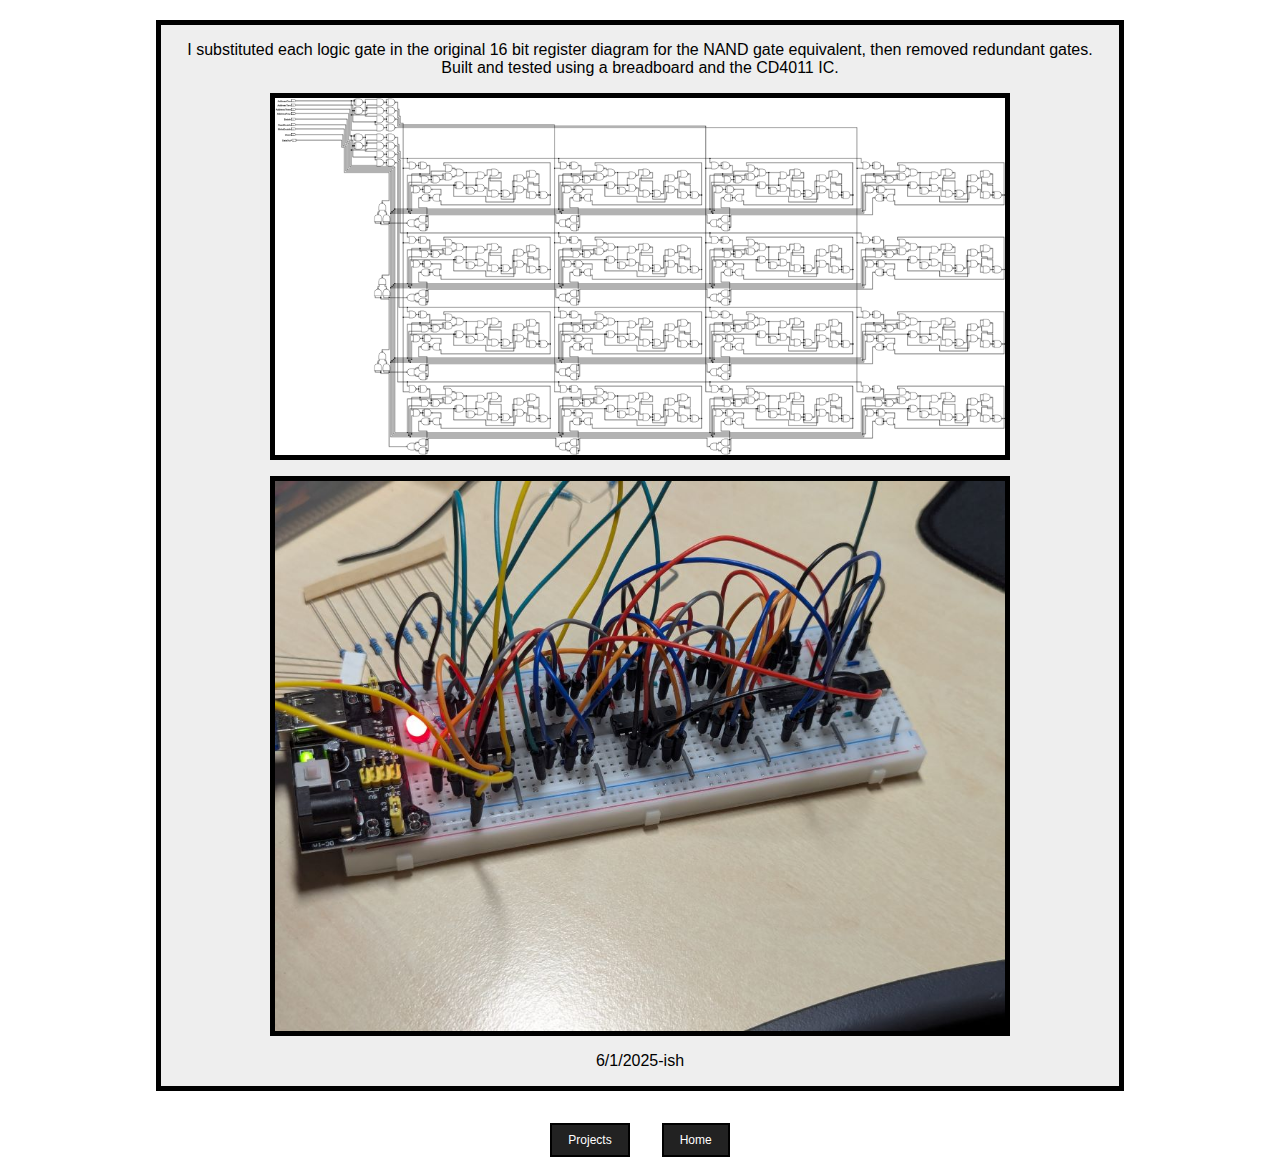
<file: Old_Site/diycomputer.html>
<!DOCTYPE html>
<html lang="en">
<head>
	<meta charset="UTF-8">
	<meta name="viewport" content="width=device-width, initial-scale=1.0">
	<title>CalumHealy.com</title>
	<meta http-equiv="Cache-Control" content="no-store, no-cache, must-revalidate, post-check=0, pre-check=0">
	<meta http-equiv="Pragma" content="no-cache">
	<meta http-equiv="Expires" content="0">
	<link rel="stylesheet" href="stylesThree.css" />
</head>
<body>
    <nav>
		<div class="logo">CALUM HEALY</div>
		<button class="mobile-menu-button" aria-label="Toggle Menu">☰</button>
		<div class="menu-thing">
			<ul class="nav-items">
				<li><a href="index.html">Home</a></li>
				<li><a href="projects.html">Projects</a></li>
				<li><a href="photography.html">Photography</a></li>
				<li><a href="education.html">Education</a></li>
			</ul>
		</div>
	</nav>
    <section class="hero">
		<div class="project_intro">
			<h1 class="diycomputer_title">DIY Computer</h1>
			<p class="diycomputer_intro_text">Since first learning about logic gates in Junior Certificate Technology, and learning more advanced logic circuits in my first year Computer Architecture module, I have been incredibely interested in the fundamental workings of computers. For ages I dreamt of building my own computer from scratch, and so I've decided to set out on that journey. I started with designing basic circuits for processing and data storage in Logisim, even building some in Minecraft. Check out the full story below. </p>
		</div>
		<div class="project-story">
			<div class="story-item">
				<p>I tested having two OR gates (NAND gate combinations) outputting to the same line, feeding into a third OR gate. As you can see in the images, only the inputs of the second gate are on, but the outputs of both gates are on. This is the setup for the test. Neither input LED for the first gate is on. However, the final output LED does not turn on all the time, but only when both of its inputs are on. This suggests a voltage issue, which is also seen in the dim first output LED. The rough circuit diagram is shown (simulated in Logisim). This test will need to be redone or redesigned, as the results from this setup were inconclusive. </p>
				<img class="news_image_1" src="images/BufferTest1.jpg" alt="BufferTest">
				<img class="news_image_1" src="images/BufferTest2.jpg" alt="BufferTest">
				<img class="news_image_1" src="images/BufferTestCircuitDiagram.png" alt="BufferTestCircuitDiagram">
				<!-- <div class="blog-link"><a href="diycomputer.html">Read the full story here</a></div> -->
				<p1>11/1/2025</p1>
			</div>
			<div class="story-item">
				<p>After successfully building a one bit latch on a breadboard, I have designed and ordered PCBs with the following features: </p>
				<ul>
					<li>Stores one bit</li>
					<li>VCC</li>
					<li>GND</li>
					<li>Address One</li>
					<li>Address Two</li>
					<li>Data In</li>
					<li>Read Enable</li>
					<li>Write Enable</li>
					<li>Clock</li>
					<li>Data Out</li>
				</ul>
				<img class="diy_computer_news_image_3" src="images/16BitRegisterPCB-Front.png" alt="Latch PCB">
				<!-- <div class="blog-link"><a href="diycomputer.html">Read the full story here</a></div> -->
				<p>8/1/2025</p>
			</div>
			<div class="story-item">
				<p>I substituted each logic gate in the original 16 bit register diagram for the NAND gate equivalent, then removed redundant gates. Built and tested using a breadboard and the CD4011 IC.</p>
				<img class="diy_computer_news_image_1" src="images/SixteenBitRegisterNAND.png" alt="NAND Gate Latch Diagram">
				<img class="diy_computer_news_image_2" src="images/BreadboardLatch.jpg" alt="Breadboard Latch">
				<p>6/1/2025-ish</p>
			</div>
		</div>
	</section>
    <div class="project-page-nav">
        <a href="projects.html"><button class="project-page-nav-button">Projects</button></a>
        <a href="index.html"><button class="project-page-nav-button">Home</button></a>
    </div>

    <script>
		document.addEventListener('DOMContentLoaded', function () {
		const mobileMenuButton = document.querySelector('.mobile-menu-button');
		const menuThing = document.querySelector('.menu-thing');
		const dropdownParent = document.querySelector('.nav-items li:nth-child(2)');

		// Toggle mobile menu visibility
		mobileMenuButton.addEventListener('click', function (event) {
			menuThing.classList.toggle('show');
			event.stopPropagation();
		});

		// Toggle dropdown menu for "Projects"
		dropdownParent.addEventListener('click', function (event) {
			// dropdownParent.querySelector('.dropdown').classList.toggle('show');
			const dropdown = dropdownParent.querySelector('.dropdown');
			dropdown.classList.toggle('show');
			event.stopPropagation();
		});

		// Close dropdowns when clicking outside
		document.addEventListener('click', function (event) {
			const isClickInsideMenu = menuThing.contains(event.target);
			const isClickInsideButton = mobileMenuButton.contains(event.target);
			if (!isClickInsideMenu && !isClickInsideButton) {
				menuThing.classList.remove('show');
			}
			const dropdown = dropdownParent.querySelector('.dropdown');
			if (!dropdownParent.contains(event.target)) {
				dropdown.classList.remove('show');
			}
		})
	});

	</script>
</body>
</html>
</file>
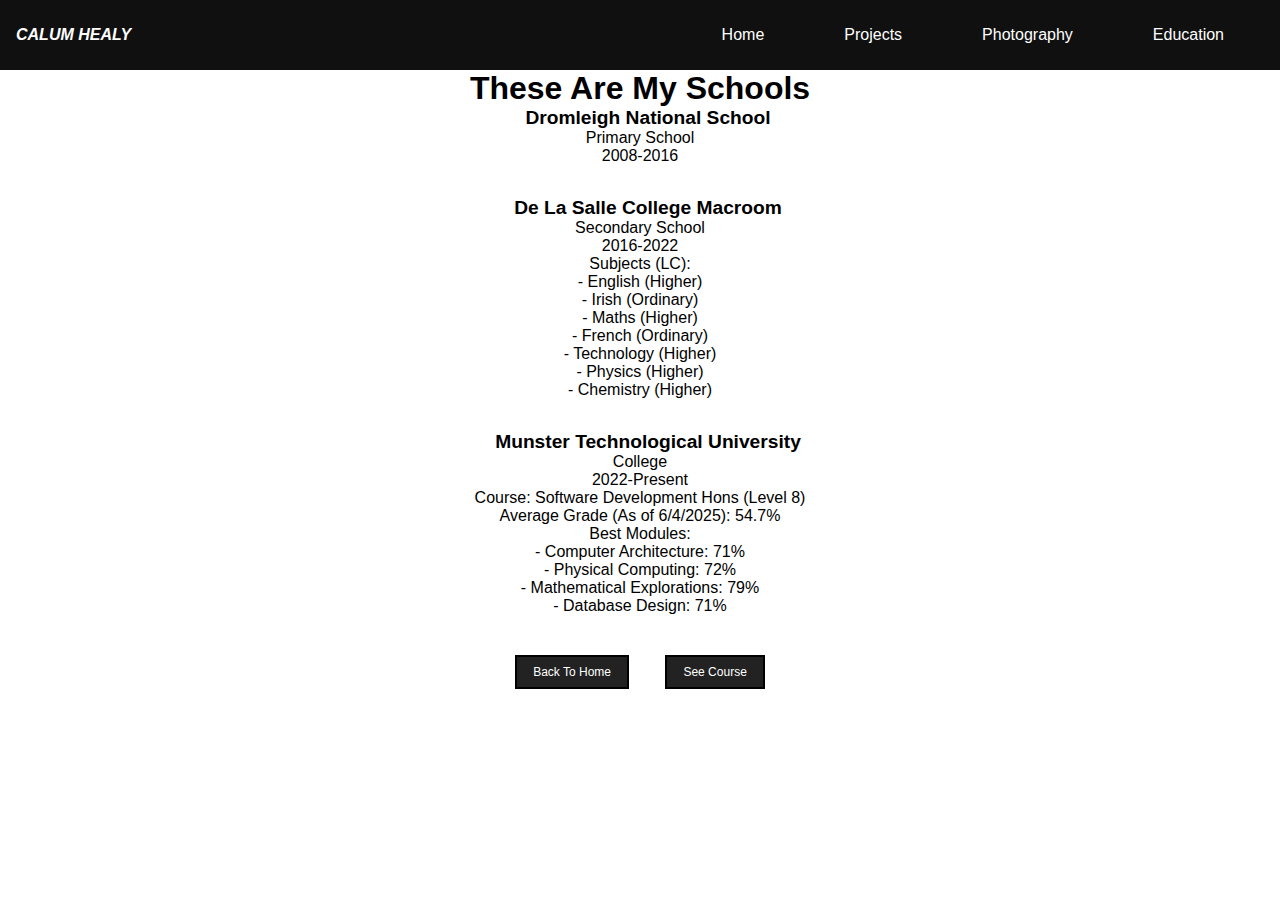
<file: Old_Site/education.html>
<!DOCTYPE html>
<html lang="en">
<head>
	<meta charset="UTF-8">
	<meta name="viewport" content="width=device-width, initial-scale=1.0">
	<title>CalumHealy.com</title>
	<meta http-equiv="Cache-Control" content="no-store, no-cache, must-revalidate, post-check=0, pre-check=0">
	<meta http-equiv="Pragma" content="no-cache">
	<meta http-equiv="Expires" content="0">
	<link rel="stylesheet" href="stylesThree.css" />
</head>
<body>
    <nav>
		<div class="logo">CALUM HEALY</div>
		<button class="mobile-menu-button" aria-label="Toggle Menu">☰</button>
		<div class="menu-thing">
			<ul class="nav-items">
				<li><a href="index.html">Home</a></li>
				<li><a href="projects.html">Projects</a></li>
				<li><a href="photography.html">Photography</a></li>
				<li><a href="education.html">Education</a></li>
			</ul>
		</div>
	</nav>

    <section class="hero">
		<!-- <div class="education-title"> -->
		<div class="education_intro">
			<h1>These Are My Schools</h1>
		</div>

		<div class="school-entry">
			<h3>Dromleigh National School</h3>
			<ul>
				<li><p>Primary School</p></li>
				<li><p>2008-2016</p></li>
			</ul>
		</div>

		<div class="school-entry">
			<h3>De La Salle College Macroom</h3>
			<ul>
				<li><p>Secondary School</p></li>
				<li><p>2016-2022</p></li>
				<li><p>Subjects (LC):</p></li>
				<li><ul class="inner-list">
					<li><p> - English (Higher)</p></li>
					<li><p> - Irish (Ordinary)</p></li>
					<li><p> - Maths (Higher)</p></li>
					<li><p> - French (Ordinary)</p></li>
					<li><p> - Technology (Higher)</p></li>
					<li><p> - Physics (Higher)</p></li>
					<li><p> - Chemistry (Higher)</p></li>
				</ul></li>
			</ul>
		</div>
		
		<div class="school-entry">
			<h3>Munster Technological University</h3>
			<ul>
				<li><p>College</p></li>
				<li><p>2022-Present</p></li>
				<li><p>Course: Software Development Hons (Level 8)</p></li>
				<li><p>Average Grade (As of 6/4/2025): 54.7%</p></li>
				<li><p>Best Modules:</p></li>
				<li><ul class="inner-list">
					<li><p> - Computer Architecture: 71%</p></li>
					<li><p> - Physical Computing: 72%</p></li>
					<li><p> - Mathematical Explorations: 79%</p></li>
					<li><p> - Database Design: 71%</p></li>
				</ul></li>
			</ul>
		</div>
	</section>

    <div class="education-nav-buttons">
		<a href="index.html"><button class="project-page-nav-button">Back To Home</button></a>
    	<a href="https://www.mtu.ie/courses/mt800/"><button class="project-page-nav-button">See Course</button></a>
	</div>

    <script>
		document.addEventListener('DOMContentLoaded', function () {
		const mobileMenuButton = document.querySelector('.mobile-menu-button');
		const menuThing = document.querySelector('.menu-thing');
		const dropdownParent = document.querySelector('.nav-items li:nth-child(2)');

		// Toggle mobile menu visibility
		mobileMenuButton.addEventListener('click', function (event) {
			menuThing.classList.toggle('show');
			event.stopPropagation();
		});

		// Toggle dropdown menu for "Projects"
		dropdownParent.addEventListener('click', function (event) {
			// dropdownParent.querySelector('.dropdown').classList.toggle('show');
			const dropdown = dropdownParent.querySelector('.dropdown');
			dropdown.classList.toggle('show');
			event.stopPropagation();
		});

		// Close dropdowns when clicking outside
		document.addEventListener('click', function (event) {
			const isClickInsideMenu = menuThing.contains(event.target);
			const isClickInsideButton = mobileMenuButton.contains(event.target);
			if (!isClickInsideMenu && !isClickInsideButton) {
				menuThing.classList.remove('show');
			}
			const dropdown = dropdownParent.querySelector('.dropdown');
			if (!dropdownParent.contains(event.target)) {
				dropdown.classList.remove('show');
			}
		})
	});

	</script>
</body>
</html>
</file>
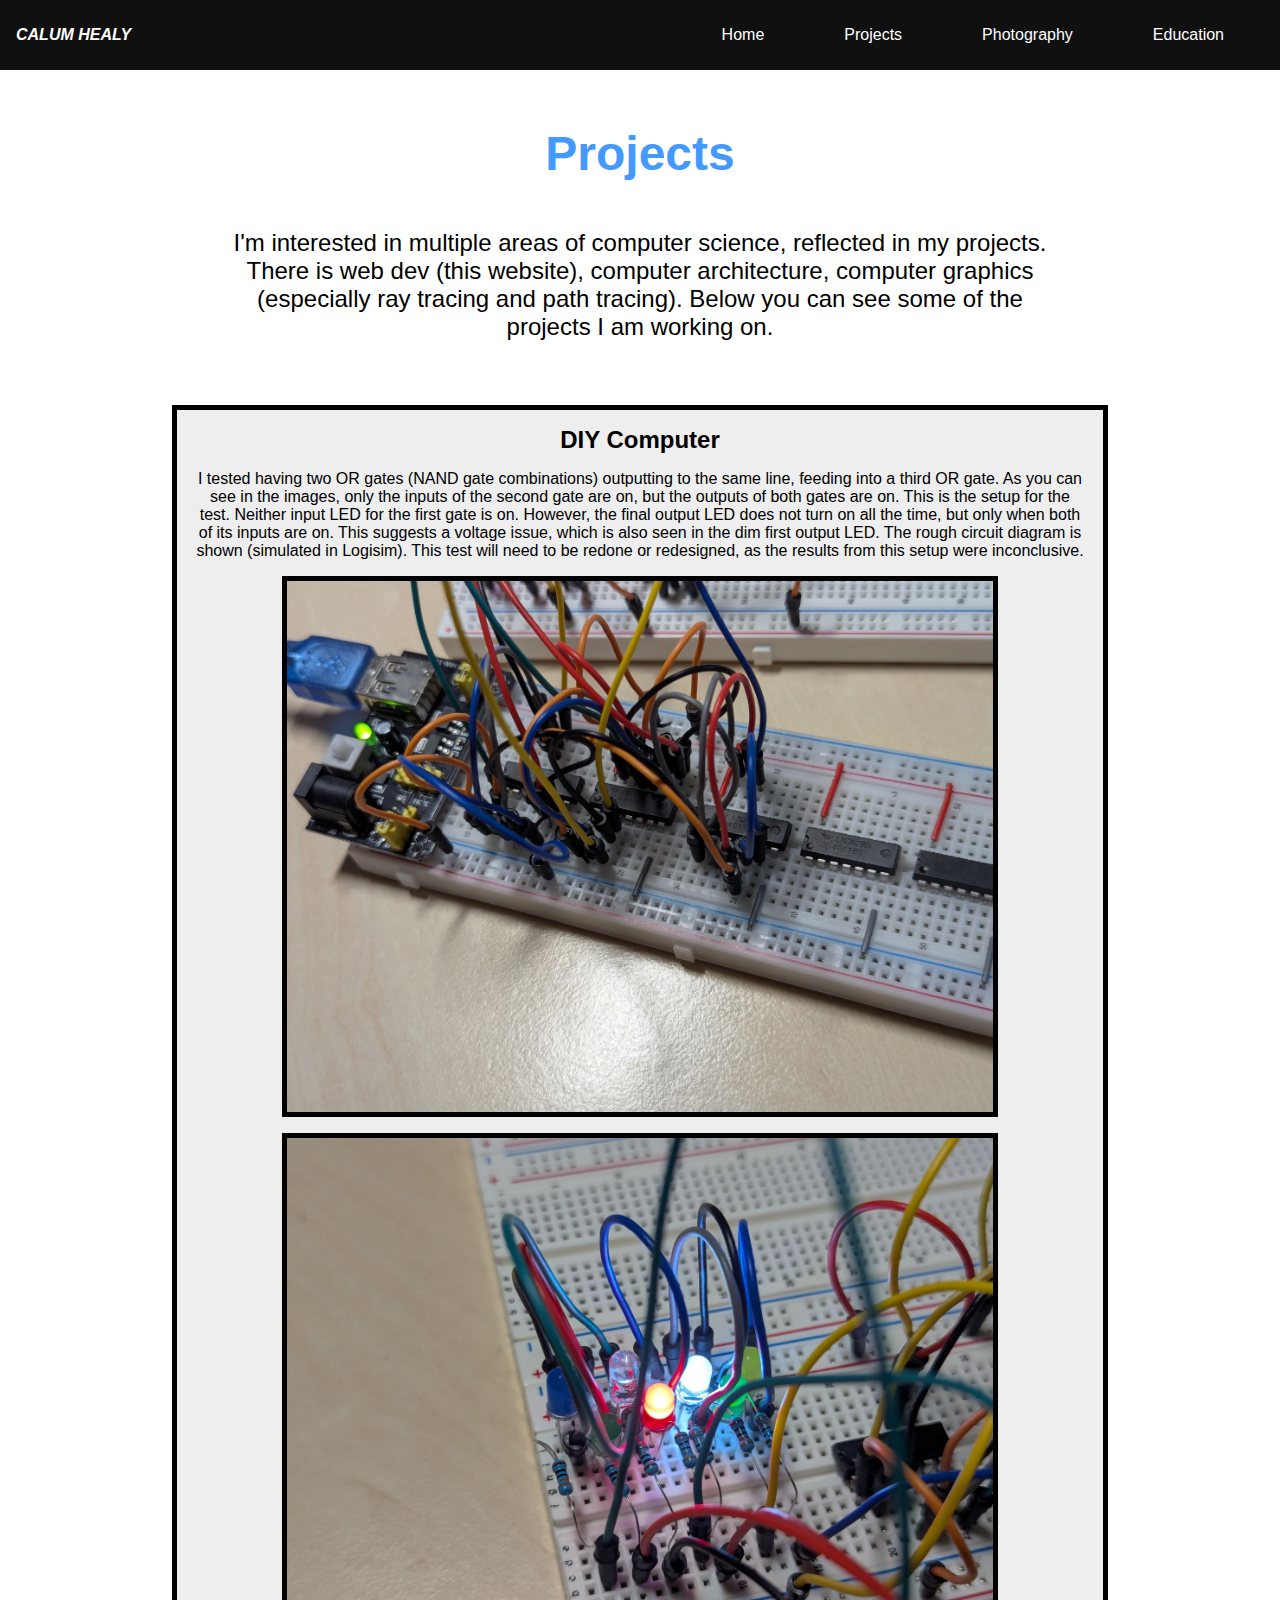
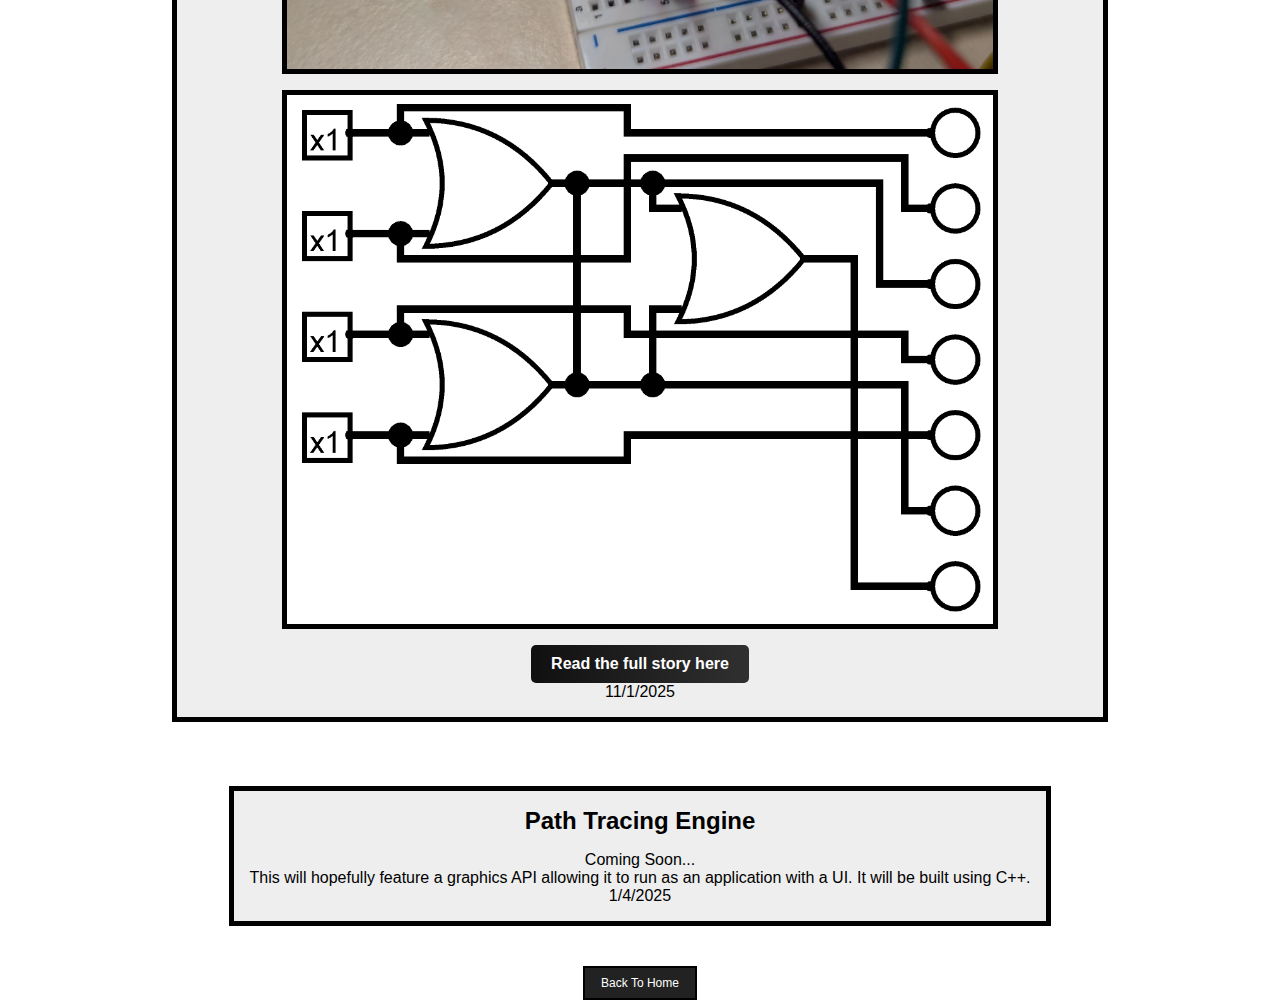
<file: Old_Site/projects.html>
<!DOCTYPE html>
<html lang="en">
<head>
	<meta charset="UTF-8">
	<meta name="viewport" content="width=device-width, initial-scale=1.0">
	<title>CalumHealy.com</title>
	<meta http-equiv="Cache-Control" content="no-store, no-cache, must-revalidate, post-check=0, pre-check=0">
	<meta http-equiv="Pragma" content="no-cache">
	<meta http-equiv="Expires" content="0">
	<link rel="stylesheet" href="stylesThree.css" />
</head>
<body>
    <nav>
		<div class="logo">CALUM HEALY</div>
		<button class="mobile-menu-button" aria-label="Toggle Menu">☰</button>
		<div class="menu-thing">
			<ul class="nav-items">
				<li><a href="index.html">Home</a></li>
				<li><a href="projects.html">Projects</a></li>
				<li><a href="photography.html">Photography</a></li>
				<li><a href="education.html">Education</a></li>
			</ul>
		</div>
	</nav>

    <section class="hero">
		<div class="project_intro">
			<h1>Projects</h1>
			<p>I'm interested in multiple areas of computer science, reflected in my projects. There is web dev (this website), computer architecture, computer graphics (especially ray tracing and path tracing). Below you can see some of the projects I am working on. </p>
		</div>

		<div class="projects-list">
			<div class="story-item">
				<h2>DIY Computer</h2>
				<p1>I tested having two OR gates (NAND gate combinations) outputting to the same line, feeding into a third OR gate. As you can see in the images, only the inputs of the second gate are on, but the outputs of both gates are on. This is the setup for the test. Neither input LED for the first gate is on. However, the final output LED does not turn on all the time, but only when both of its inputs are on. This suggests a voltage issue, which is also seen in the dim first output LED. The rough circuit diagram is shown (simulated in Logisim). This test will need to be redone or redesigned, as the results from this setup were inconclusive. </p1>
				<img class="news_image_1" src="images/BufferTest1.jpg" alt="BufferTest">
				<img class="news_image_1" src="images/BufferTest2.jpg" alt="BufferTest">
				<img class="news_image_1" src="images/BufferTestCircuitDiagram.png" alt="BufferTestCircuitDiagram">
				<div class="blog-link"><a href="diycomputer.html">Read the full story here</a></div>
				<p1>11/1/2025</p1>
			</div>

			<div class="story-item">
				<h2>Path Tracing Engine</h2>
				<p>Coming Soon...</p>
				<p>This will hopefully feature a graphics API allowing it to run as an application with a UI. It will be built using C++. </p>
				<p1>1/4/2025</p1>
			</div>
		</div>
	</section>

    <div class="home-button">
		<a href="index.html"><button class="project-page-nav-button">Back To Home</button></a>
	</div>

    <script>
		document.addEventListener('DOMContentLoaded', function () {
		const mobileMenuButton = document.querySelector('.mobile-menu-button');
		const menuThing = document.querySelector('.menu-thing');
		const dropdownParent = document.querySelector('.nav-items li:nth-child(2)');

		// Toggle mobile menu visibility
		mobileMenuButton.addEventListener('click', function (event) {
			menuThing.classList.toggle('show');
			event.stopPropagation();
		});

		// Toggle dropdown menu for "Projects"
		dropdownParent.addEventListener('click', function (event) {
			// dropdownParent.querySelector('.dropdown').classList.toggle('show');
			const dropdown = dropdownParent.querySelector('.dropdown');
			dropdown.classList.toggle('show');
			event.stopPropagation();
		});

		// Close dropdowns when clicking outside
		document.addEventListener('click', function (event) {
			const isClickInsideMenu = menuThing.contains(event.target);
			const isClickInsideButton = mobileMenuButton.contains(event.target);
			if (!isClickInsideMenu && !isClickInsideButton) {
				menuThing.classList.remove('show');
			}
			const dropdown = dropdownParent.querySelector('.dropdown');
			if (!dropdownParent.contains(event.target)) {
				dropdown.classList.remove('show');
			}
		})
	});

	</script>
</body>
</html>
</file>
<file: Old_Site/stylesThree.css>
* {
	box-sizing: border-box;
	margin: 0;
	padding: 0;
	font-family: 'Trebuchet MS', 'Lucida Sans Unicode', 'Lucida Grande', 'Lucida Sans', Arial, sans-serif;
}

nav {
	height: 70px;
	/* background: #500000; */
	background: #101010;
	display: flex;
	/* justify-content: space-between; */
	align-items: center;
	/* padding: 0rem calc((100vw - 1300px) / 2); */
	padding: 0 1rem;
	position: relative;
}

.menu-thing {
	/* margin-left: auto; */ /* Pushes the menu to the right */
	/* margin-left: 0; */
	display: none;
}

.logo {
	color: #FFFFFF;
	/* color: #CC3333; */
	font-size: 1rem;
	font-weight: bold;
	font-style: italic;
	/* padding: 0 2rem; */
	margin-right: auto;
}

.nav-items {
	display: flex;
	list-style-type: none;
}

.nav-items li {
	position: relative;
	margin: 0 1rem;
}

nav a {
	text-decoration: none;
	color: #FFFFFF;
	/* color: #CC3333; */
	padding: 0 1.5rem;
}

.mobile-menu-button {
	background: none;
	border: none;
	/* color: white; */
	color: #FFFFFF;
	/* color: #CC3333; */
	font-size: 1.5rem;
	cursor: pointer;
	display: block;
}

/* Desktop view (screen width > 768px) */
@media screen and (min-width: 768px) {
	.mobile-menu-button {
        display: none; /* Hide the menu button on desktop */
    }
    .menu-thing {
        display: block; /* Show the full menu on desktop */
    }
    .dropdown {
        display: none;
    }
    .nav-items li:hover .dropdown {
        display: block; /* Show dropdown on hover for desktop */
    }
	.hero {
		display: flex;
		flex-direction: column;
		max-width: 1000px;
		margin: 0 auto;
		align-items: center;
		/* border-color: #FF0000; */
		/* border-radius: 10px;
		border-style: solid; */
	}
	.index_title h1 {
		font-size: 3rem;
		color: #4499FF;
	}
	.introduction_text {
		font-size: 1.5rem;
		max-width: 90%;
	}
	.project_preview {
		align-items: center;
		align-content: center;
	}
	.preview_intro_text {
		font-size: 1.5rem;
		max-width: 90%;
	}
	.project_intro {
		text-align: center;
	}
	.project_intro h1 {
		font-size: 3rem;
		color: #4499FF;
	}
	.project_intro p {
		font-size: 1.5rem;
		margin: 0 auto;
		max-width: 90%;
	}
	.photo_container {
		padding-top: 3rem;
		display: flex;
		flex-direction: row;
		text-align: center;
	}
	.photography_intro {
		text-align: center;
	}
	.photography_intro h1 {
		font-size: 3rem;
		/* color: #4499FF; */
		color: #333;
		text-shadow: -1px -1px 0 #000, 1px -1px 0 #000, -1px 1px 0 #000, 1px 1px 0 #000;
	}
	.photography_intro p {
		font-size: 1.5rem;
		margin: 0 auto;
		max-width: 90%;
	}
	.my_favourite_photos p {
		font-size: 1.5rem;
		margin: 0 auto;
		max-width: 90%;
	}
	.my_favourite_photos img {
		border: 5px double #000;
	}
	.photo_description p {
		font-size: 1.5rem;
		padding-top: 25%;
		padding-left: 3rem;
		padding-right: 3rem;
	}
}

/* Mobile view (screen width <= 768px) */
@media screen and (max-width: 768px) {
	.mobile-menu-button {
		background: none;
		border: none;
		/* color: white; */
		/* color: #CC3333; */
		color: #FFFFFF;
		font-size: 1.5rem;
		cursor: pointer;
		display: block;
		outline: none;
		-webkit-tap-highlight-color: transparent;
		padding: 0;
		margin: 0;
		margin-right: 15px;
	}
	.mobile-menu-button:focus,
	.mobile-menu-button:active {
		outline: none;
		background: none;
	}
	.mobile-menu-button:hover {
		color: #FFD700;
	}
    .menu-thing {
        display: block;
        position: absolute;
        top: 70px;
        left: 60%;
        width: 40%;
		background-color: #151515;
        text-align: left;
        display: none; /* Hidden by default */
    }
    .menu-thing.show {
        display: block; /* Show menu when activated */
    }
    .nav-items {
        flex-direction: column;
        padding: 0;
    }
    .nav-items li {
        margin: 0;
    }
    .nav-items li a {
        padding: 1rem;
        display: block;
        width: 100%;
    }
    .dropdown {
        position: relative;
    }
    .dropdown ul {
        margin: 0;
        padding: 0;
        list-style: none;
        display: none;
    }
    .dropdown.show ul {
        display: block;
    }
	.hero {
		width: 100%;
	}
	.index_title h1 {
		color: #4499FF;
	}
	.diycomputer_title {
		color: #4499FF;
	}
	.project_intro h1 {
		color: #4499FF;
	}
	.photography_intro h1 {
		color: #4499FF;
	}
	.education_title {
		color: #4499FF;
	}
	.introduction_text {
		max-width: 90%;
		margin: 0 auto;
	}
	.preview_intro_text {
		max-width: 90%;
		margin: 0 auto;
	}
	.image_one {
		width: 100%;
		max-width: 50vw;
		height: auto;
	}
	.photo_container {
		padding-top: 3rem;
		display: flex;
		flex-direction: row;
		text-align: center;
	}
	.photography_intro {
		text-align: center;
	}
	.photography_intro h1 {
		font-size: 3rem;
		/* color: #4499FF; */
		color: #333;
		text-shadow: -1px -1px 0 #000, 1px -1px 0 #000, -1px 1px 0 #000, 1px 1px 0 #000;
	}
	.photography_intro p {
		font-size: 1.5rem;
		margin: 0 auto;
		max-width: 90%;
	}
	.my_favourite_photos p {
		font-size: 1.5rem;
		margin: 0 auto;
		max-width: 90%;
	}
	.my_favourite_photos img {
		border: 5px double #000;
	}
	.photo_description p {
		font-size: 1.5rem;
		padding-top: 25%;
		padding-left: 3rem;
		padding-right: 3rem;
	}
}

.mobile-menu-button:focus {
    /* outline: 2px solid #FFD700; /* Add a custom focus style (gold outline) */
	outline: none;
    outline-offset: 2px;
}

nav a:hover {
	color: #fff;
}

.dropdown {
	display: none;
	position: absolute;
	left: 0;
	top: 260%;
	/* background-color: #222; */
	background-color: #555;
	width: 200px;
}

.dropdown ul {
	display: block;
	margin: 10px;
	padding: 0;
	list-style: none;
}

.dropdown ul li {
	margin: 0;
	padding: 0;
}

.dropdown ul li a {
	display: block;
	padding: 10px 15px;
	color: #FFFFFF;
	text-decoration: none;
}

.dropdown ul li a:hover {
	background-color: #000;
}

.nav-items li:hover .dropdown {
	display: block;
}

.nav-item li.show .dropdown {
	display: block;
}

.hero {
	/* background: #101020; */
	/* background-image: linear-gradient(#101020, #202030); */
	width: 100%;
	display: flex;
	flex-direction: column;
}

/* button {
	padding: 0.75rem 1.5rem;
	font-size: 1rem;
	border: 2px solid #000;
	color: #ffffff;
	background: #222;
	cursor: pointer;
	border-radius: 40px;
} */

button:hover {
	background: #fff;
	color: #000;
}

.hero-image {
	width: 100%;
	height: auto;
	object-fit: contain;
}

@media screen and (max-width: 768px) {
	.hero-container {
		grid-template-columns: 1fr;
	}
}

.index_title h1 {
	margin: 0;
	padding: 0;
	/* background: #FF0000; */
}

.index_title {
	/* background: #0000FF; */
	padding-top: 2rem;
	text-align: center;
}

.introduction_text {
	/* background: #00FF00; */
	padding: 1rem;
	text-align: center;
}

.projects_preview {
	/* background: #FFFF00; */
}

.preview_intro_text {
	/* background: #FF00FF; */
	padding: 1rem;
	text-align: center;
}

.image_one {
	width:500px;
	height:auto;
	/* border:5px solid #500000; */
	border: 5px solid #000
}

.projects-preview {
	display: flex;
	flex-direction: column;
	justify-content: center;
	align-items: center;
	text-align: center;
	padding: 0rem 2rem;
	font-size: 1rem;
	/* color: #FFF;
	text-shadow: 
		-1px -1px 0 black,
		1px -1px 0 black,
		-1px 1px 0 black,
		1px 1px 0 black; */
	color: #000;
}

.blog-link {
	text-align: center;
}

.list-item {
	max-width: 90%;
	display: block;
	margin: 1rem auto;
	border: 5px solid black;
	/* background: #333355; */
	/* background-image: linear-gradient(#606060, #909090, #606060); */
	/* background-image: linear-gradient(#B0B0B0, #808080); */
	/* background-image: linear-gradient(#757575, #505050); */
	/* background: #CCFFCC; */
	background: #EEEEEE;
	/* color: white; */
	/* color: #FFFFFF; */
	color: #000;
	padding: 1rem;
	text-align: center;
}
.list-item ul {
	margin: 0;
	padding: 0 1rem;
	list-style-position: inside;
}
.list-item img {
	max-width: 80%;
	display: block;
	margin: 1rem auto;
	/* padding: 1rem 0; */
	border: 5px solid #000;
	padding: 0;
}
h2 {
	padding: 0 0 1rem;
	/* color: #990000; */
	/* color: #FF0000; */
	/* color: #777777; */
	/* color: #FFFFFF;
	text-shadow: 
		-1px -1px 0 black,
		1px -1px 0 black,
		-1px 1px 0 black,
		1px 1px 0 black; */
	color: #000;
}
/* .blog-link a {
	color: #000;
} */
.blog-link a {
	display: inline-block;
	text-decoration: none;
	color: #fff;
	background: linear-gradient(to right, #101010, #303030);
	padding: 10px 20px;
	border-radius: 5px;
	font-weight: bold;
	text-align: center;
	transition: background 0.3s ease;
}
.blog-link a:hover {
	background: linear-gradient(to right, #202020, #404040);
	color: #FFF;
	box-shadow: 0 4px 8px rgba(0, 0, 0, 0.2);
}

.project_intro {
	padding: 2rem 2rem;
	text-align: center;
	/* color: white; */
	color: #000;
}
.project_intro h1 {
	/* color: red; */
	/* color: #000; */
	padding-top: 1.5rem;
	padding-bottom: 3rem;
	/* text-shadow: 
		-1px -1px 0 black,
		1px -1px 0 black,
		-1px 1px 0 black,
		1px 1px 0 black; */
}
.photography_intro {
	padding: 2rem 2rem;
	text-align: center;
	/* color: white; */
	color: #000;
}
.photography_intro h1 {
	/* color: red; */
	/* color: #000; */
	padding-top: 1.5rem;
	padding-bottom: 3rem;
	/* text-shadow: 
		-1px -1px 0 black,
		1px -1px 0 black,
		-1px 1px 0 black,
		1px 1px 0 black; */
}
.my_favourite_photos {
	padding-top: 3rem;
}
/* h1 { */
	/* color: red; */
	/* color: #FFFFFF;
	text-shadow:
		-1px -1px 0 black,
		1px -1px 0 black,
		-1px 1px 0 black,
		1px 1px 0 black; */
	/* color: #000;
	text-align: center;
	padding-top: 1rem;
} */
.index_title {
	padding-bottom: 1rem;
}
.project-page-nav {
	display: flex;
	width: 100%;
	justify-content: center;
	justify-items: center;
	margin-bottom: 1rem;
}
.project-page-nav-button {
	padding: 0.5rem 1rem;
	margin-left: 1rem;
	margin-right: 1rem;
	border: 2px solid #000;
	font-size: 0.75rem;
	background: #222;
	color: white;
}
.photography-page-nav {
	display: flex;
	width: 100%;
	justify-content: center;
	justify-items: center;
	margin-bottom: 1rem;
}
.photography-page-nav-button {
	padding: 0.5rem 1rem;
	margin-left: 1rem;
	margin-right: 1rem;
	border: 2px solid #000;
	font-size: 0.75rem;
	background: #222;
	color: white;
}
.education-nav-buttons {
	display: block;
	width: 100vw;
	text-align: center;
	padding: 0.5rem 1rem;
}
.education-title {
	text-align: center;
	padding-top: 2rem;
	padding-bottom: 2rem;
	color: #4499FF;
}
.story-item {
	margin: 2rem 1rem;
	border: 5px solid black;
	/* background: #333355; */
	/* background-image: linear-gradient(#606060, #909090, #606060); */
	/* background-image: linear-gradient(#B0B0B0, #808080); */
	background: #EEEEEE;
	/* color: white; */
	color: #000;
	padding: 1rem;
	text-align: center;
}
.story-item ul {
	margin: 0;
	padding: 0 1rem;
	list-style-position: inside;
}
.story-item img {
	max-width: 80%;
	display: block;
	margin: 1rem auto;
	/* padding: 1rem 0; */
	border: 5px solid #000;
	padding: 0;
}

body {
	/* background-image: linear-gradient(#101020, #202030); */
	/* background-image: linear-gradient(#404040, #101010); */
	/* background-image: linear-gradient(#99FFFF, #FFBBFF); */
	background-color: #FFFFFF;
	min-height: 100vh;
}

.home-button {
	display: block;
	width: 100vw;
	text-align: center;
	padding: 0.5rem 1rem;
}
/* .home-button button {
	background: #FFF720;
	border-radius: 10px;
	padding: 10px;
	font-size: 15px;
	font-weight: bold;
} */
.projects-list {
	display: flex;
	flex-direction: column;
	justify-content: center;
	align-items: center;
	text-align: center;
	padding: 0rem 1rem;
	font-size: 1rem;
	color: #FFF;
}

h3 {
	/* color: #FFF; */
	color: #000;
	font-size: 1.2rem;
	/* text-shadow:
		-1px -1px 0 black,
		1px -1px 0 black,
		-1px 1px 0 black,
		1px 1px 0 black; */
	padding-left: 1rem;
}

.school-entry {
	padding-bottom: 2rem;
	text-align: center;
	/* background: #FF0000; */
}

.school-entry p {
	/* color: #CCC; */
	color: #000;
}

.school-entry ul {
	list-style: none;
}

.inner-list {
	/* padding-left: 1rem; */
}
</file>
<file: styles.css>
* {
	box-sizing: border-box;
	margin: 0;
	padding: 0;
	font-family: 'Trebuchet MS', 'Lucida Sans Unicode', 'Lucida Grande', 'Lucida Sans', Arial, sans-serif;
}

nav {
	height: 80px;
	background: #500000;
	display: flex;
	/* justify-content: space-between; */
	align-items: center;
	/* padding: 0rem calc((100vw - 1300px) / 2); */
}

.menu-thing {
	/* margin-left: auto; */ /* Pushes the menu to the right */
	margin-left: 0;
}

.logo {
	color: #FFFFFF;
	font-size: 1.5rem;
	font-weight: bold;
	font-style: italic;
	padding: 0 2rem;
}

.nav-items {
	display: flex;
	list-style-type: none;
}

.nav-items li {
	position: relative;
	margin: 0 1rem;
}

nav a {
	text-decoration: none;
	color: #FFFFFF;
	padding: 0 1.5rem;
}

nav a:hover {
	color: #fff;
}

.dropdown {
	display: none;
	position: absolute;
	left: 0;
	top: 260%;
	background-color: #222;
	width: 200px;
}

.dropdown ul {
	display: block;
	margin: 10px;
	padding: 0;
	list-style: none;
}

.dropdown ul li {
	margin: 0;
	padding: 0;
}

.dropdown ul li a {
	display: block;
	padding: 10px 15px;
	color: #FFFFFF;
	text-decoration: none;
}

.dropdown ul li a:hover {
	background-color: #000;
}

.nav-items li:hover .dropdown {
	display: block;
}

.nav-item li.show .dropdown {
	display: block;
}

.hero {
	/* background: #101020; */
	background-image: linear-gradient(#101020, #202030);
}

.hero-container {
	display: grid;
	grid-template-columns: 1fr 1fr;
	/* height: 95vh; */
	height: max(calc((100vw - 1500px) / 2), 600px);
	padding: 3rem calc((100vw - 1500px) / 2);
	/* 3rem is for the top and bottom */
	/* The calculation is for the sides */
	/* The number int (Xpx) controls the width of the two columns */
}

.column-left {
	display: flex;
	flex-direction: column;
	justify-content: center;
	/* align-items: flex-start; */
	align-items: center;
	text-align: center;
	color: #FFF;
	padding: 0rem 2rem;
	/* background-color: #BBBBBB; */
	background-color: none;
	/* border-top: 6px solid #000; */
	/* border-right: 3px solid #000; */
	/* border-bottom: 6px solid #000; */
	/* border-left: 6px solid #000; */
}

.column-left h1 {
	margin-bottom: 1rem;
	font-size: 3rem;
}

.column-left p {
	margin-bottom: 2rem;
	font-size: 1.5rem;
	line-height: 1.5;
}

button {
	padding: 1rem 3rem;
	font-size: 1rem;
	border: none;
	color: #fdcc04;
	background: #000;
	cursor: pointer;
	border-radius: 50px;
}

button:hover {
	background: #fff;
	color: #000;
}

.column-right {
	display: flex;
	justify-content: center;
	align-items: center;
	padding: 0rem 2rem;
	/* background-color: #BBBBBB; */
	background-color: none;
	/* border-top: 6px solid #000000; */
	/* border-right: 6px solid #000000; */
	/* border-bottom: 6px solid #000000; */
	/* border-left: 3px solid #000000; */
}

.hero-image {
	width: 100%;
	height: auto;
	object-fit: contain;
}

@media screen and (max-width: 768px) {
	.hero-container {
		grid-template-columns: 1fr;
	}
}

.expansion-test {
	padding: 5rem calc((100vw - 1500px) / 2);
	/* background: #FFFFFF; */
	background-image: linear-gradient(#202030, #303040);
	display: flex;
	justify-content: center;
}

.expansion-content {
	padding: 5rem;
	/* display: flex; */
	/* justify-content: center; */
	/* border: 6px solid #000; */
	/* border: 6px solid #500000; */
	/* background: #BBBBBB; */
	background: none;
	/* background-image: linear-gradient(#202030, #303040); */
}

.image_one {
	width:500px;
	height:auto;
	border:5px solid #500000;
}
</file>
<file: stylesTwo.css>
* {
	box-sizing: border-box;
	margin: 0;
	padding: 0;
	font-family: 'Trebuchet MS', 'Lucida Sans Unicode', 'Lucida Grande', 'Lucida Sans', Arial, sans-serif;
}

nav {
	height: 70px;
	/* background: #500000; */
	background: #101010;
	display: flex;
	/* justify-content: space-between; */
	align-items: center;
	/* padding: 0rem calc((100vw - 1300px) / 2); */
	padding: 0 1rem;
	position: relative;
}

.menu-thing {
	/* margin-left: auto; */ /* Pushes the menu to the right */
	/* margin-left: 0; */
	display: none;
}

.logo {
	color: #FFFFFF;
	font-size: 1rem;
	font-weight: bold;
	font-style: italic;
	/* padding: 0 2rem; */
	margin-right: auto;
}

.nav-items {
	display: flex;
	list-style-type: none;
}

.nav-items li {
	position: relative;
	margin: 0 1rem;
}

nav a {
	text-decoration: none;
	color: #FFFFFF;
	padding: 0 1.5rem;
}

.mobile-menu-button {
	background: none;
	border: none;
	color: white;
	font-size: 1.5rem;
	cursor: pointer;
	display: block;
}

/* Desktop view (screen width > 768px) */
@media screen and (min-width: 768px) {
	.mobile-menu-button {
        display: none; /* Hide the menu button on desktop */
    }
    .menu-thing {
        display: block; /* Show the full menu on desktop */
    }
    .dropdown {
        display: none;
    }
    .nav-items li:hover .dropdown {
        display: block; /* Show dropdown on hover for desktop */
    }
}

/* Mobile view (screen width <= 768px) */
@media screen and (max-width: 768px) {
	.mobile-menu-button {
		background: none;
		border: none;
		color: white;
		font-size: 1.5rem;
		cursor: pointer;
		display: block;
		outline: none;
		-webkit-tap-highlight-color: transparent;
		padding: 0;
		margin: 0;
		margin-right: 15px;
	}
	.mobile-menu-button:focus,
	.mobile-menu-button:active {
		outline: none;
		background: none;
	}
	.mobile-menu-button:hover {
		color: #FFD700;
	}
    .menu-thing {
        display: block;
        position: absolute;
        top: 70px;
        left: 60%;
        width: 40%;
		background-color: #151515;
        text-align: left;
        display: none; /* Hidden by default */
    }
    .menu-thing.show {
        display: block; /* Show menu when activated */
    }
    .nav-items {
        flex-direction: column;
        padding: 0;
    }
    .nav-items li {
        margin: 0;
    }
    .nav-items li a {
        padding: 1rem;
        display: block;
        width: 100%;
    }
    .dropdown {
        position: relative;
    }
    .dropdown ul {
        margin: 0;
        padding: 0;
        list-style: none;
        display: none;
    }
    .dropdown.show ul {
        display: block;
    }
	.hero {
		width: 100%;
	}
	.hero-container {
		display: flex;
		width: 100%;
		flex-direction: column;
	}
	.column-left {
		width: 100%;
	}
	.image_one {
		width: 100%;
		max-width: 50vw;
		height: auto;
	}
}

.mobile-menu-button:focus {
    /* outline: 2px solid #FFD700; /* Add a custom focus style (gold outline) */
	outline: none;
    outline-offset: 2px;
}

nav a:hover {
	color: #fff;
}

.dropdown {
	display: none;
	position: absolute;
	left: 0;
	top: 260%;
	background-color: #222;
	width: 200px;
}

.dropdown ul {
	display: block;
	margin: 10px;
	padding: 0;
	list-style: none;
}

.dropdown ul li {
	margin: 0;
	padding: 0;
}

.dropdown ul li a {
	display: block;
	padding: 10px 15px;
	color: #FFFFFF;
	text-decoration: none;
}

.dropdown ul li a:hover {
	background-color: #000;
}

.nav-items li:hover .dropdown {
	display: block;
}

.nav-item li.show .dropdown {
	display: block;
}

.hero {
	/* background: #101020; */
	/* background-image: linear-gradient(#101020, #202030); */
	width: 100%;
}

.hero-container {
	width: 100%;
	display: grid;
	grid-template-columns: 1fr 1fr;
	/* height: 95vh; */
	/* height: max(calc((100vw - 1500px) / 2), 600px); */
	padding: 3rem calc((100vw - 1500px) / 2);
	/* 3rem is for the top and bottom */
	/* The calculation is for the sides */
	/* The number int (Xpx) controls the width of the two columns */
}

.column-left {
	display: flex;
	flex-direction: column;
	justify-content: center;
	/* align-items: flex-start; */
	align-items: center;
	text-align: center;
	color: #FFF;
	padding: 0rem 2rem;
	/* background-color: #BBBBBB; */
	background-color: none;
	/* border-top: 6px solid #000; */
	/* border-right: 3px solid #000; */
	/* border-bottom: 6px solid #000; */
	/* border-left: 6px solid #000; */
}

.column-left h1 {
	margin-bottom: 1rem;
	font-size: 2rem;
}

.column-left p {
	margin-bottom: 2rem;
	font-size: 1rem;
	line-height: 1.5;
}

/* button {
	padding: 0.75rem 1.5rem;
	font-size: 1rem;
	border: 2px solid #000;
	color: #ffffff;
	background: #222;
	cursor: pointer;
	border-radius: 40px;
} */

button:hover {
	background: #fff;
	color: #000;
}

.column-right {
	display: flex;
	justify-content: center;
	align-items: center;
	padding: 0rem 2rem;
	/* background-color: #BBBBBB; */
	background-color: none;
	/* border-top: 6px solid #000000; */
	/* border-right: 6px solid #000000; */
	/* border-bottom: 6px solid #000000; */
	/* border-left: 3px solid #000000; */
}

.hero-image {
	width: 100%;
	height: auto;
	object-fit: contain;
}

@media screen and (max-width: 768px) {
	.hero-container {
		grid-template-columns: 1fr;
	}
}

.image_one {
	width:500px;
	height:auto;
	/* border:5px solid #500000; */
	border: 5px solid #000
}

.projects-preview {
	display: flex;
	flex-direction: column;
	justify-content: center;
	align-items: center;
	text-align: center;
	padding: 0rem 2rem;
	font-size: 1rem;
	color: #FFF;
}
.news-item {
	margin: 2rem 1rem;
	border: 5px solid black;
	/* background: #333355; */
	/* background-image: linear-gradient(#606060, #909090, #606060); */
	background-image: linear-gradient(#B0B0B0, #808080);
	/* color: white; */
	color: #000;
	padding: 1rem;
}
.news-item ul {
	margin: 0;
	padding: 0 1rem;
	list-style-position: inside;
}
.news-item img {
	max-width: 80%;
	display: block;
	margin: 1rem auto;
	/* padding: 1rem 0; */
	border: 5px solid #000;
	padding: 0;
}
h2 {
	padding: 0 0 1rem;
	/* color: #990000; */
	color: #FF0000;
	text-shadow: 
		-1px -1px 0 black,
		1px -1px 0 black,
		-1px 1px 0 black,
		1px 1px 0 black;
}
/* .blog-link a {
	color: #000;
} */
.blog-link a {
	display: inline-block;
	text-decoration: none;
	color: #fff;
	background: linear-gradient(to right, #101010, #303030);
	padding: 10px 20px;
	border-radius: 5px;
	font-weight: bold;
	text-align: center;
	transition: background 0.3s ease;
}
.blog-link a:hover {
	background: linear-gradient(to right, #202020, #404040);
	color: #FFF;
	box-shadow: 0 4px 8px rgba(0, 0, 0, 0.2);
}

.project-intro {
	padding: 2rem;
	text-align: center;
	color: white;
}
.project-intro h1 {
	color: red;
	text-shadow: 
		-1px -1px 0 black,
		1px -1px 0 black,
		-1px 1px 0 black,
		1px 1px 0 black;
}
.project-page-nav {
	display: flex;
	width: 100%;
	justify-content: center;
	justify-items: center;
	margin-bottom: 1rem;
}
.project-page-nav-button {
	padding: 0.5rem 1rem;
	margin-left: 1rem;
	margin-right: 1rem;
	border: 2px solid #000;
	font-size: 0.75rem;
	background: #222;
	color: white;
}
.story-item {
	margin: 2rem 1rem;
	border: 5px solid black;
	/* background: #333355; */
	/* background-image: linear-gradient(#606060, #909090, #606060); */
	background-image: linear-gradient(#B0B0B0, #808080);
	/* color: white; */
	color: #000;
	padding: 1rem;
}
.story-item ul {
	margin: 0;
	padding: 0 1rem;
	list-style-position: inside;
}
.story-item img {
	max-width: 80%;
	display: block;
	margin: 1rem auto;
	/* padding: 1rem 0; */
	border: 5px solid #000;
	padding: 0;
}

body {
	/* background-image: linear-gradient(#101020, #202030); */
	background-image: linear-gradient(#404040, #101010);
}
</file>
